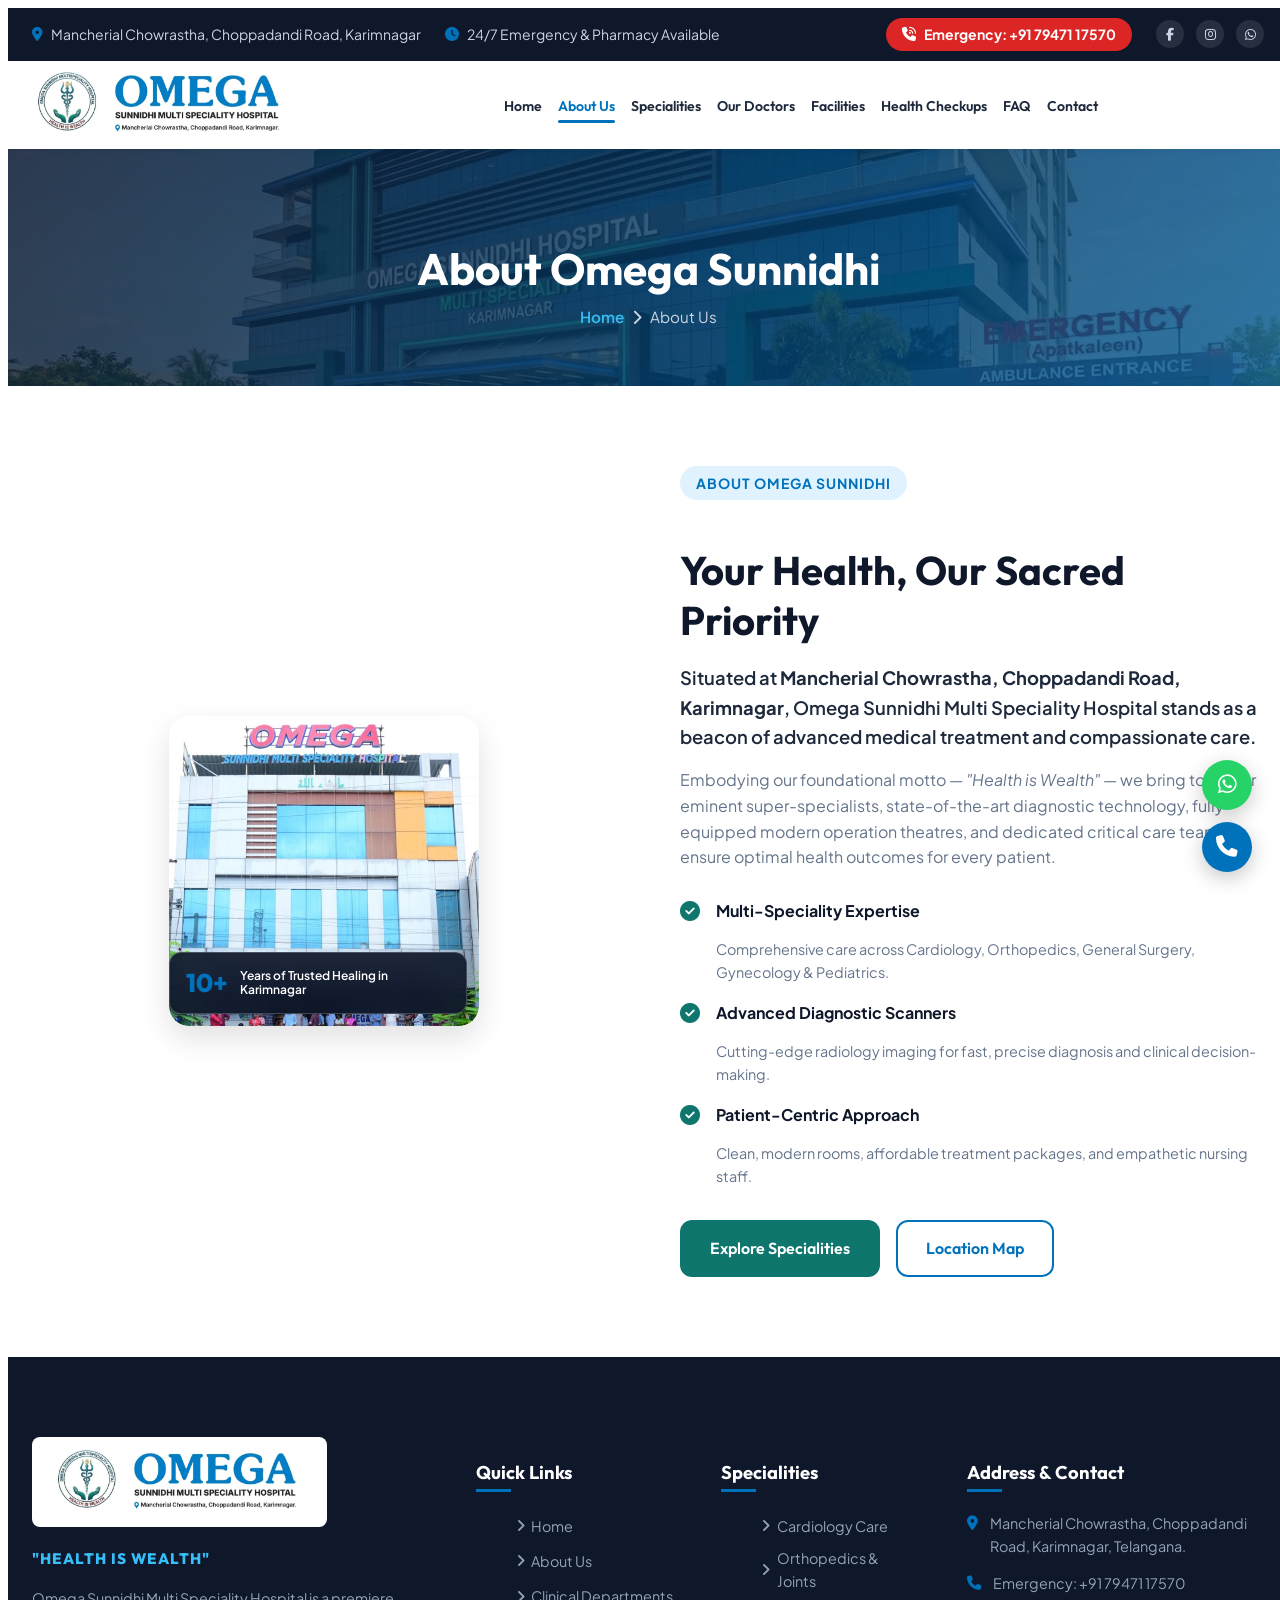
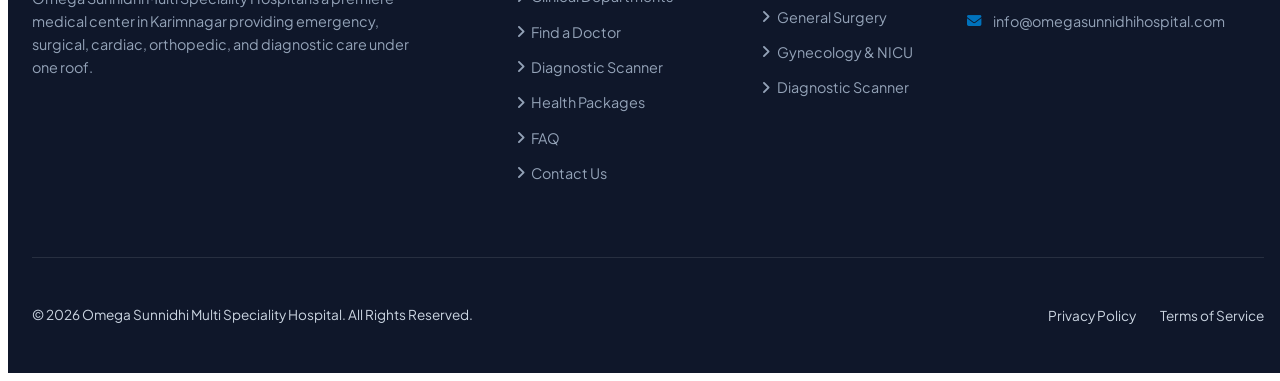
<file: about.html>
<!DOCTYPE html>
<html lang="en">

<head>
    <meta charset="UTF-8">
    <meta name="viewport" content="width=device-width, initial-scale=1.0">
    <title>About Us | Omega Sunnidhi Multi Speciality Hospital Karimnagar</title>
    <meta name="description"
        content="Learn about Omega Sunnidhi Multi Speciality Hospital in Karimnagar. Over 10+ years of trusted healthcare, expert doctors, advanced radiology, and 24/7 emergency care.">
    <meta name="keywords"
        content="About Omega Sunnidhi Hospital, Multi Speciality Hospital Karimnagar, Best Hospital in Karimnagar, Choppadandi Road Hospital">

    <!-- Google Fonts -->
    <link rel="preconnect" href="https://fonts.googleapis.com">
    <link rel="preconnect" href="https://fonts.gstatic.com" crossorigin>
    <link
        href="https://fonts.googleapis.com/css2?family=Plus+Jakarta+Sans:ital,wght@0,300;0,400;0,500;0,600;0,700;0,800;1,400&family=Outfit:wght@400;500;600;700;800&display=swap"
        rel="stylesheet">

    <!-- Font Awesome Icons -->
    <link rel="stylesheet" href="https://cdnjs.cloudflare.com/ajax/libs/font-awesome/6.4.0/css/all.min.css">

    <!-- Custom CSS -->
    <link rel="stylesheet" href="assets/css/style.css">
</head>

<body>

    <!-- Top Announcement / Contact Bar -->
    <div class="top-bar">
        <div class="container top-bar-content">
            <div class="top-info">
                <span class="info-item"><i class="fa-solid fa-location-dot"></i> Mancherial Chowrastha, Choppadandi
                    Road, Karimnagar</span>
                <span class="info-item"><i class="fa-solid fa-clock"></i> 24/7 Emergency & Pharmacy Available</span>
            </div>
            <div class="top-actions">
                <a href="tel:+917947117570" class="emergency-badge"><i class="fa-solid fa-phone-volume"></i> Emergency: +91 79471 17570</a>
                <div class="social-links">
                    <a href="#" aria-label="Facebook"><i class="fa-brands fa-facebook-f"></i></a>
                    <a href="#" aria-label="Instagram"><i class="fa-brands fa-instagram"></i></a>
                    <a href="https://wa.me/917947117570" target="_blank" aria-label="WhatsApp"><i class="fa-brands fa-whatsapp"></i></a>
                </div>
            </div>
        </div>
    </div>

    <!-- Main Navigation Bar -->
    <header class="navbar-header" id="header">
        <div class="container navbar-container">
            <a href="index.html" class="brand-logo-container">
                <img src="assets/images/logo.png" alt="Omega Sunnidhi Multi Speciality Hospital Logo" class="main-logo">
            </a>

            <nav class="nav-menu" id="nav-menu">
                <div class="mobile-menu-header">
                    <img src="assets/images/logo.png" alt="Omega Sunnidhi Hospital" class="mobile-menu-logo">
                    <button class="mobile-menu-close" id="mobileMenuClose" aria-label="Close Menu">
                        <i class="fa-solid fa-xmark"></i>
                    </button>
                </div>
                <ul class="nav-list">
                    <li><a href="index.html" class="nav-link">Home</a></li>
                    <li><a href="about.html" class="nav-link active">About Us</a></li>
                    <li><a href="specialities.html" class="nav-link">Specialities</a></li>
                    <li><a href="doctors.html" class="nav-link">Our Doctors</a></li>
                    <li><a href="facilities.html" class="nav-link">Facilities</a></li>
                    <li><a href="packages.html" class="nav-link">Health Checkups</a></li>
                    <li><a href="faq.html" class="nav-link">FAQ</a></li>
                    <li><a href="contact.html" class="nav-link">Contact</a></li>
                </ul>
                <div class="mobile-menu-footer">
                    <a href="tel:+917947117570" class="mobile-emergency-call">
                        <i class="fa-solid fa-phone-volume"></i> Emergency: +91 79471 17570
                    </a>
                </div>
            </nav>

            <div class="nav-cta-group">
                <button class="mobile-toggle" id="mobileToggle" aria-label="Toggle Menu">
                    <i class="fa-solid fa-bars"></i>
                </button>
            </div>
        </div>
    </header>

    <!-- Page Banner -->
    <section class="page-banner">
        <div class="container page-banner-content">
            <h1>About Omega Sunnidhi</h1>
            <div class="breadcrumb">
                <a href="index.html">Home</a>
                <i class="fa-solid fa-chevron-right"></i>
                <span>About Us</span>
            </div>
        </div>
    </section>

    <!-- Main About Content -->
    <section class="section about-section" id="about">
        <div class="container">
            <div class="about-grid reveal">
                <div class="about-image-wrapper">
                    <div class="image-frame">
                        <img src="assets/images/omega-hospital-building.jpg" alt="Omega Sunnidhi Multi Speciality Hospital Karimnagar Facade"
                            class="about-main-img" decoding="async">
                        <div class="experience-card">
                            <span class="exp-number">10+</span>
                            <span class="exp-text">Years of Trusted Healing in Karimnagar</span>
                        </div>

                    </div>
                </div>
                <div class="about-content">
                    <span class="section-tag">About Omega Sunnidhi</span>
                    <h2 class="section-title">Your Health, Our Sacred Priority</h2>
                    <p class="about-lead">
                        Situated at <strong>Mancherial Chowrastha, Choppadandi Road, Karimnagar</strong>, Omega Sunnidhi
                        Multi Speciality Hospital stands as a beacon of advanced medical treatment and compassionate
                        care.
                    </p>
                    <p class="about-desc">
                        Embodying our foundational motto — <em>"Health is Wealth"</em> — we bring together eminent
                        super-specialists, state-of-the-art diagnostic technology, fully equipped modern operation
                        theatres, and dedicated critical care teams to ensure optimal health outcomes for every patient.
                    </p>
                    <div class="about-features-list">
                        <div class="feature-item">
                            <i class="fa-solid fa-circle-check"></i>
                            <div>
                                <strong>Multi-Speciality Expertise</strong>
                                <p>Comprehensive care across Cardiology, Orthopedics, General Surgery, Gynecology &
                                    Pediatrics.</p>
                            </div>
                        </div>
                        <div class="feature-item">
                            <i class="fa-solid fa-circle-check"></i>
                            <div>
                                <strong>Advanced Diagnostic Scanners</strong>
                                <p>Cutting-edge radiology imaging for fast, precise diagnosis and clinical
                                    decision-making.</p>
                            </div>
                        </div>
                        <div class="feature-item">
                            <i class="fa-solid fa-circle-check"></i>
                            <div>
                                <strong>Patient-Centric Approach</strong>
                                <p>Clean, modern rooms, affordable treatment packages, and empathetic nursing staff.</p>
                            </div>
                        </div>
                    </div>
                    <div class="about-cta">
                        <a href="specialities.html" class="btn btn-secondary">Explore Specialities</a>
                        <a href="contact.html" class="btn btn-outline">Location Map</a>
                    </div>
                </div>
            </div>
        </div>
    </section>

    <!-- Footer -->
    <footer class="footer">
        <div class="container footer-content">
            <div class="footer-grid">
                <div class="footer-brand">
                    <img src="assets/images/logo.png" alt="Omega Sunnidhi Hospital" class="footer-logo">
                    <p class="footer-motto">"HEALTH IS WEALTH"</p>
                    <p class="footer-about">
                        Omega Sunnidhi Multi Speciality Hospital is a premiere medical center in Karimnagar providing
                        emergency, surgical, cardiac, orthopedic, and diagnostic care under one roof.
                    </p>
                </div>

                <div class="footer-links">
                    <h4>Quick Links</h4>
                    <ul>
                        <li><a href="index.html"><i class="fa-solid fa-angle-right"></i> Home</a></li>
                        <li><a href="about.html"><i class="fa-solid fa-angle-right"></i> About Us</a></li>
                        <li><a href="specialities.html"><i class="fa-solid fa-angle-right"></i> Clinical Departments</a></li>
                        <li><a href="doctors.html"><i class="fa-solid fa-angle-right"></i> Find a Doctor</a></li>
                        <li><a href="facilities.html"><i class="fa-solid fa-angle-right"></i> Diagnostic Scanner</a></li>
                        <li><a href="packages.html"><i class="fa-solid fa-angle-right"></i> Health Packages</a></li>
                        <li><a href="faq.html"><i class="fa-solid fa-angle-right"></i> FAQ</a></li>
                        <li><a href="contact.html"><i class="fa-solid fa-angle-right"></i> Contact Us</a></li>
                    </ul>
                </div>

                <div class="footer-links">
                    <h4>Specialities</h4>
                    <ul>
                        <li><a href="specialities.html"><i class="fa-solid fa-angle-right"></i> Cardiology Care</a></li>
                        <li><a href="specialities.html"><i class="fa-solid fa-angle-right"></i> Orthopedics & Joints</a></li>
                        <li><a href="specialities.html"><i class="fa-solid fa-angle-right"></i> General Surgery</a></li>
                        <li><a href="specialities.html"><i class="fa-solid fa-angle-right"></i> Gynecology & NICU</a></li>
                        <li><a href="facilities.html"><i class="fa-solid fa-angle-right"></i> Diagnostic Scanner</a></li>
                    </ul>
                </div>

                <div class="footer-contact">
                    <h4>Address & Contact</h4>
                    <p><i class="fa-solid fa-location-dot"></i> Mancherial Chowrastha, Choppadandi Road, Karimnagar, Telangana.</p>
                    <p><i class="fa-solid fa-phone"></i> Emergency: +91 79471 17570</p>
                    <p><i class="fa-solid fa-envelope"></i> info@omegasunnidhihospital.com</p>
                </div>
            </div>

            <div class="footer-bottom">
                <p>&copy; 2026 Omega Sunnidhi Multi Speciality Hospital. All Rights Reserved.</p>
                <div class="footer-bottom-links">
                    <a href="#">Privacy Policy</a>
                    <a href="#">Terms of Service</a>
                </div>
            </div>
        </div>
    </footer>

    <!-- Floating Quick Call / WhatsApp Bar -->
    <div class="floating-contact">
        <a href="https://wa.me/917947117570" target="_blank" class="float-btn float-whatsapp" aria-label="WhatsApp Us">
            <i class="fa-brands fa-whatsapp"></i>
        </a>
        <a href="tel:+917947117570" class="float-btn float-phone" aria-label="Call Emergency">
            <i class="fa-solid fa-phone"></i>
        </a>
    </div>

    <!-- Custom JavaScript -->
    <script src="assets/js/main.js"></script>
</body>

</html>
</file>
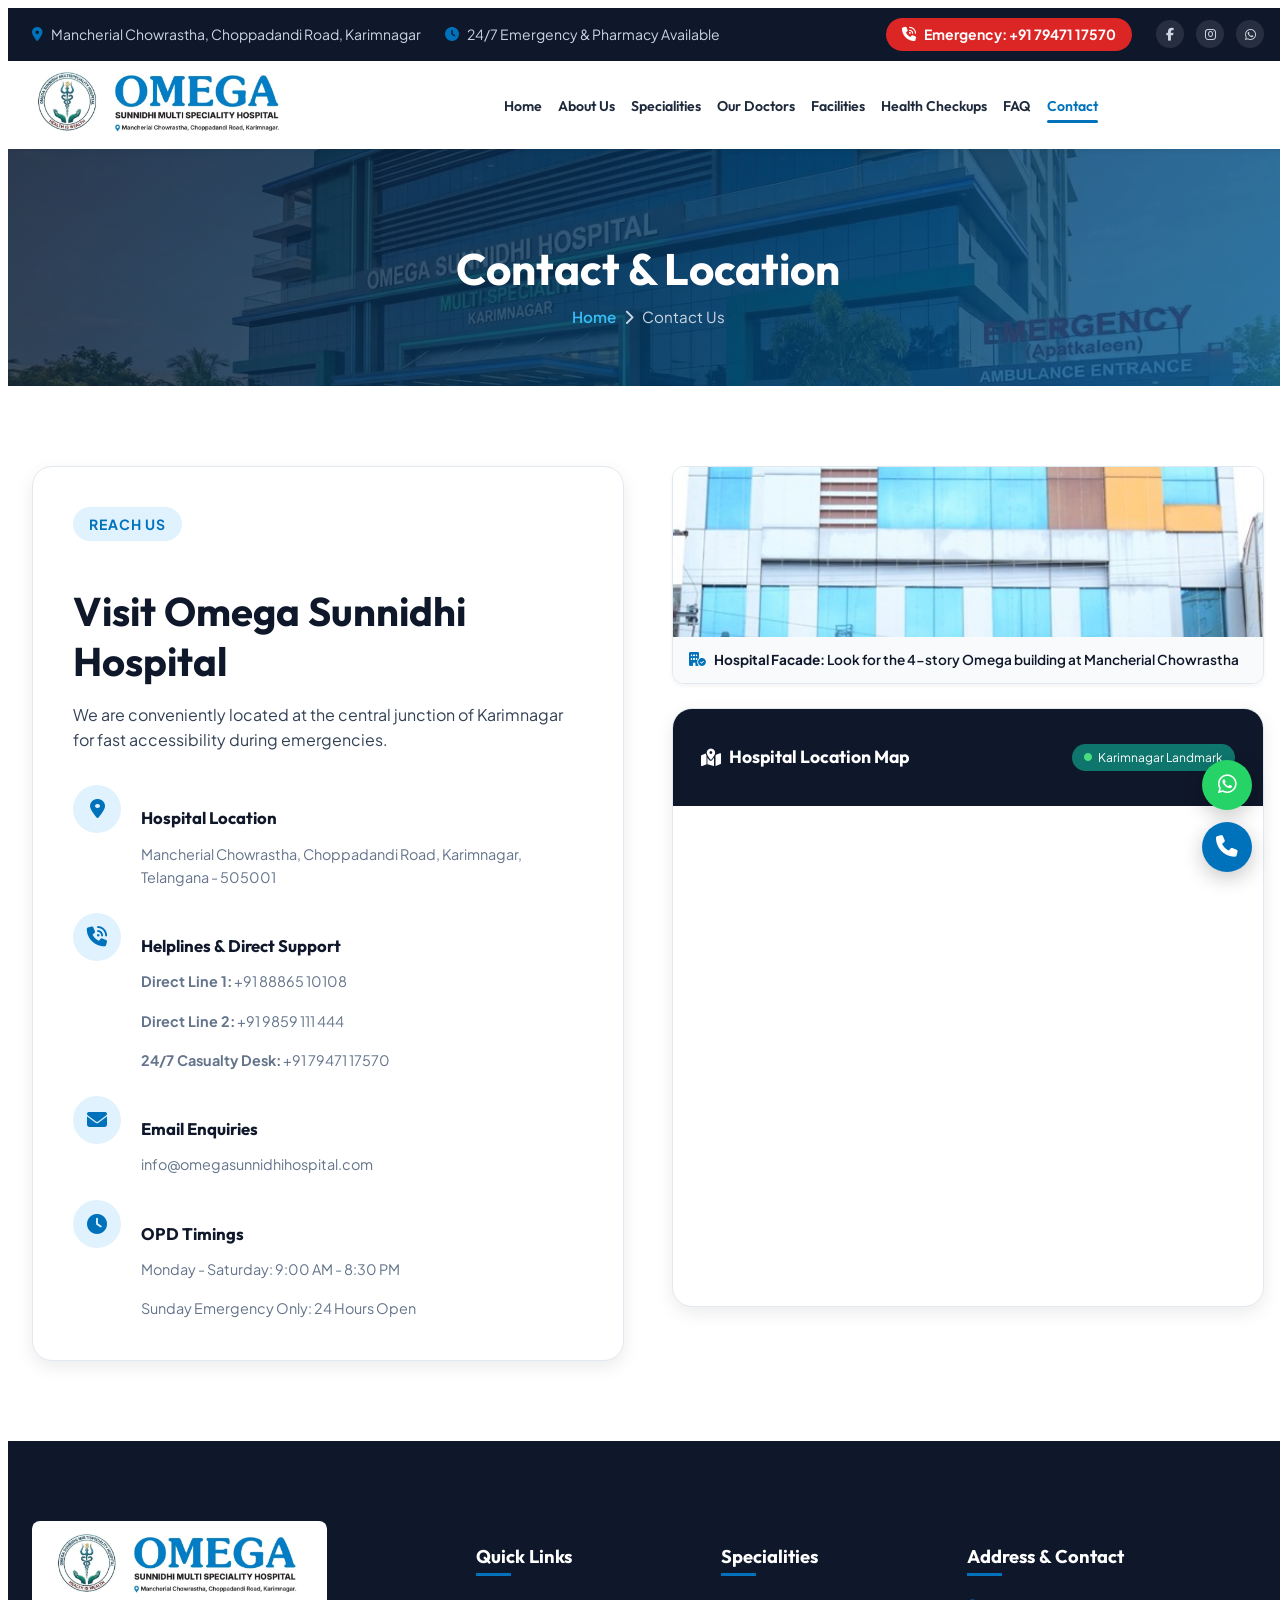
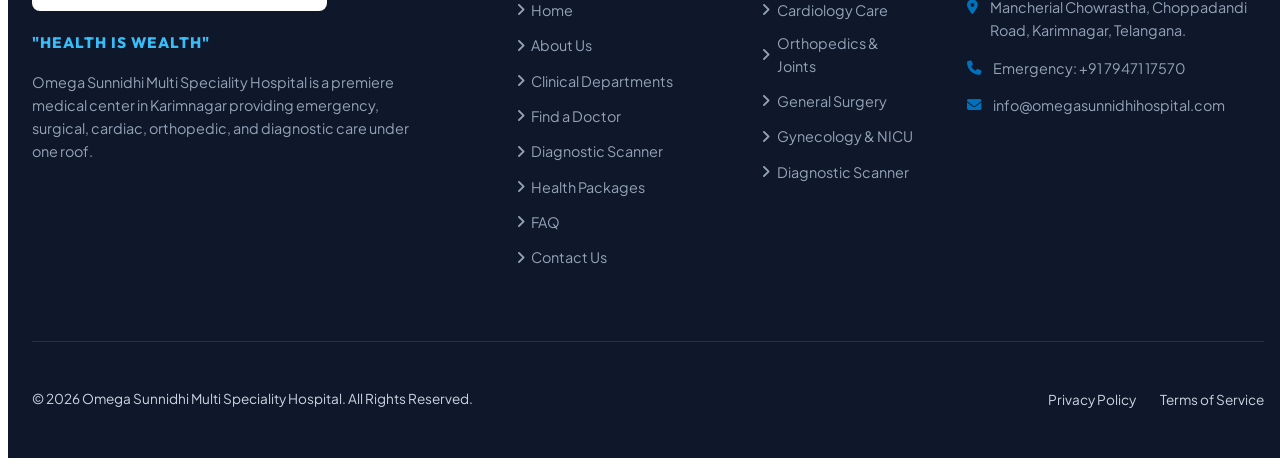
<file: contact.html>
<!DOCTYPE html>
<html lang="en">

<head>
    <meta charset="UTF-8">
    <meta name="viewport" content="width=device-width, initial-scale=1.0">
    <title>Contact Us | Omega Sunnidhi Multi Speciality Hospital Karimnagar</title>
    <meta name="description"
        content="Contact Omega Sunnidhi Multi Speciality Hospital in Karimnagar. Mancherial Chowrastha, Choppadandi Road. 24/7 Helpline: +91 79471 17570. Find Google Map location and OPD timings.">
    <meta name="keywords"
        content="Contact Omega Hospital Karimnagar, Hospital Address Karimnagar, Emergency Phone Karimnagar, Hospital Location Choppadandi Road">

    <!-- Google Fonts -->
    <link rel="preconnect" href="https://fonts.googleapis.com">
    <link rel="preconnect" href="https://fonts.gstatic.com" crossorigin>
    <link
        href="https://fonts.googleapis.com/css2?family=Plus+Jakarta+Sans:ital,wght@0,300;0,400;0,500;0,600;0,700;0,800;1,400&family=Outfit:wght@400;500;600;700;800&display=swap"
        rel="stylesheet">

    <!-- Font Awesome Icons -->
    <link rel="stylesheet" href="https://cdnjs.cloudflare.com/ajax/libs/font-awesome/6.4.0/css/all.min.css">

    <!-- Custom CSS -->
    <link rel="stylesheet" href="assets/css/style.css">
</head>

<body>

    <!-- Top Announcement / Contact Bar -->
    <div class="top-bar">
        <div class="container top-bar-content">
            <div class="top-info">
                <span class="info-item"><i class="fa-solid fa-location-dot"></i> Mancherial Chowrastha, Choppadandi
                    Road, Karimnagar</span>
                <span class="info-item"><i class="fa-solid fa-clock"></i> 24/7 Emergency & Pharmacy Available</span>
            </div>
            <div class="top-actions">
                <a href="tel:+917947117570" class="emergency-badge"><i class="fa-solid fa-phone-volume"></i> Emergency: +91 79471 17570</a>
                <div class="social-links">
                    <a href="#" aria-label="Facebook"><i class="fa-brands fa-facebook-f"></i></a>
                    <a href="#" aria-label="Instagram"><i class="fa-brands fa-instagram"></i></a>
                    <a href="https://wa.me/917947117570" target="_blank" aria-label="WhatsApp"><i class="fa-brands fa-whatsapp"></i></a>
                </div>
            </div>
        </div>
    </div>

    <!-- Main Navigation Bar -->
    <header class="navbar-header" id="header">
        <div class="container navbar-container">
            <a href="index.html" class="brand-logo-container">
                <img src="assets/images/logo.png" alt="Omega Sunnidhi Multi Speciality Hospital Logo" class="main-logo">
            </a>

            <nav class="nav-menu" id="nav-menu">
                <div class="mobile-menu-header">
                    <img src="assets/images/logo.png" alt="Omega Sunnidhi Hospital" class="mobile-menu-logo">
                    <button class="mobile-menu-close" id="mobileMenuClose" aria-label="Close Menu">
                        <i class="fa-solid fa-xmark"></i>
                    </button>
                </div>
                <ul class="nav-list">
                    <li><a href="index.html" class="nav-link">Home</a></li>
                    <li><a href="about.html" class="nav-link">About Us</a></li>
                    <li><a href="specialities.html" class="nav-link">Specialities</a></li>
                    <li><a href="doctors.html" class="nav-link">Our Doctors</a></li>
                    <li><a href="facilities.html" class="nav-link">Facilities</a></li>
                    <li><a href="packages.html" class="nav-link">Health Checkups</a></li>
                    <li><a href="faq.html" class="nav-link">FAQ</a></li>
                    <li><a href="contact.html" class="nav-link active">Contact</a></li>
                </ul>
                <div class="mobile-menu-footer">
                    <a href="tel:+917947117570" class="mobile-emergency-call">
                        <i class="fa-solid fa-phone-volume"></i> Emergency: +91 79471 17570
                    </a>
                </div>
            </nav>

            <div class="nav-cta-group">
                <button class="mobile-toggle" id="mobileToggle" aria-label="Toggle Menu">
                    <i class="fa-solid fa-bars"></i>
                </button>
            </div>
        </div>
    </header>

    <!-- Page Banner -->
    <section class="page-banner">
        <div class="container page-banner-content">
            <h1>Contact & Location</h1>
            <div class="breadcrumb">
                <a href="index.html">Home</a>
                <i class="fa-solid fa-chevron-right"></i>
                <span>Contact Us</span>
            </div>
        </div>
    </section>

    <!-- Location & Contact Section -->
    <section class="section contact-section" id="contact">
        <div class="container">
            <div class="contact-grid reveal">
                <div class="contact-info-card">
                    <span class="section-tag">Reach Us</span>
                    <h2 class="section-title">Visit Omega Sunnidhi Hospital</h2>
                    <p>We are conveniently located at the central junction of Karimnagar for fast accessibility during
                        emergencies.</p>

                    <div class="contact-detail-list">
                        <div class="cd-item">
                            <div class="cd-icon"><i class="fa-solid fa-location-dot"></i></div>
                            <div>
                                <h4>Hospital Location</h4>
                                <p>Mancherial Chowrastha, Choppadandi Road, Karimnagar, Telangana - 505001</p>
                            </div>
                        </div>

                        <div class="cd-item">
                            <div class="cd-icon"><i class="fa-solid fa-phone-volume"></i></div>
                            <div>
                                <h4>Helplines & Direct Support</h4>
                                <p><strong>Direct Line 1:</strong> +91 88865 10108</p>
                                <p><strong>Direct Line 2:</strong> +91 9859 111 444</p>
                                <p><strong>24/7 Casualty Desk:</strong> +91 79471 17570</p>
                            </div>
                        </div>

                        <div class="cd-item">
                            <div class="cd-icon"><i class="fa-solid fa-envelope"></i></div>
                            <div>
                                <h4>Email Enquiries</h4>
                                <p>info@omegasunnidhihospital.com</p>
                            </div>
                        </div>

                        <div class="cd-item">
                            <div class="cd-icon"><i class="fa-solid fa-clock"></i></div>
                            <div>
                                <h4>OPD Timings</h4>
                                <p>Monday - Saturday: 9:00 AM - 8:30 PM</p>
                                <p>Sunday Emergency Only: 24 Hours Open</p>
                            </div>
                        </div>
                    </div>
                </div>

                <div class="contact-map-wrapper">
                    <div class="contact-building-card">
                        <img src="assets/images/omega-hospital-building.jpg" alt="Omega Sunnidhi Multi Speciality Hospital Building Facade" class="contact-building-img">
                        <div class="contact-building-caption">
                            <i class="fa-solid fa-building-circle-check"></i> <span><strong>Hospital Facade:</strong> Look for the 4-story Omega building at Mancherial Chowrastha</span>
                        </div>
                    </div>
                    <div class="map-card">
                        <div class="map-header">
                            <h3><i class="fa-solid fa-map-location-dot"></i> Hospital Location Map</h3>
                            <span class="badge-live"><i class="fa-solid fa-circle"></i> Karimnagar Landmark</span>
                        </div>
                        <!-- Embedded Responsive Google Map Centered at Karimnagar -->
                        <div class="map-container">
                            <iframe
                                src="https://www.google.com/maps/embed?pb=!1m18!1m12!1m3!1d3789.288921898701!2d79.1250!3d18.4386!2m3!1f0!2f0!3f0!3m2!1i1024!2i768!4f13.1!3m3!1m2!1s0x3bccd90000000000%3A0x0!2sKarimnagar%2C%20Telangana!5e0!3m2!1sen!2sin!4v1700000000000!5m2!1sen!2sin"
                                width="100%" height="500" style="border:0;" allowfullscreen="" loading="lazy"
                                referrerpolicy="no-referrer-when-downgrade">
                            </iframe>
                        </div>
                    </div>
                </div>
            </div>
        </div>
    </section>

    <!-- Footer -->
    <footer class="footer">
        <div class="container footer-content">
            <div class="footer-grid">
                <div class="footer-brand">
                    <img src="assets/images/logo.png" alt="Omega Sunnidhi Hospital" class="footer-logo">
                    <p class="footer-motto">"HEALTH IS WEALTH"</p>
                    <p class="footer-about">
                        Omega Sunnidhi Multi Speciality Hospital is a premiere medical center in Karimnagar providing
                        emergency, surgical, cardiac, orthopedic, and diagnostic care under one roof.
                    </p>
                </div>

                <div class="footer-links">
                    <h4>Quick Links</h4>
                    <ul>
                        <li><a href="index.html"><i class="fa-solid fa-angle-right"></i> Home</a></li>
                        <li><a href="about.html"><i class="fa-solid fa-angle-right"></i> About Us</a></li>
                        <li><a href="specialities.html"><i class="fa-solid fa-angle-right"></i> Clinical Departments</a></li>
                        <li><a href="doctors.html"><i class="fa-solid fa-angle-right"></i> Find a Doctor</a></li>
                        <li><a href="facilities.html"><i class="fa-solid fa-angle-right"></i> Diagnostic Scanner</a></li>
                        <li><a href="packages.html"><i class="fa-solid fa-angle-right"></i> Health Packages</a></li>
                        <li><a href="faq.html"><i class="fa-solid fa-angle-right"></i> FAQ</a></li>
                        <li><a href="contact.html"><i class="fa-solid fa-angle-right"></i> Contact Us</a></li>
                    </ul>
                </div>

                <div class="footer-links">
                    <h4>Specialities</h4>
                    <ul>
                        <li><a href="specialities.html"><i class="fa-solid fa-angle-right"></i> Cardiology Care</a></li>
                        <li><a href="specialities.html"><i class="fa-solid fa-angle-right"></i> Orthopedics & Joints</a></li>
                        <li><a href="specialities.html"><i class="fa-solid fa-angle-right"></i> General Surgery</a></li>
                        <li><a href="specialities.html"><i class="fa-solid fa-angle-right"></i> Gynecology & NICU</a></li>
                        <li><a href="facilities.html"><i class="fa-solid fa-angle-right"></i> Diagnostic Scanner</a></li>
                    </ul>
                </div>

                <div class="footer-contact">
                    <h4>Address & Contact</h4>
                    <p><i class="fa-solid fa-location-dot"></i> Mancherial Chowrastha, Choppadandi Road, Karimnagar, Telangana.</p>
                    <p><i class="fa-solid fa-phone"></i> Emergency: +91 79471 17570</p>
                    <p><i class="fa-solid fa-envelope"></i> info@omegasunnidhihospital.com</p>
                </div>
            </div>

            <div class="footer-bottom">
                <p>&copy; 2026 Omega Sunnidhi Multi Speciality Hospital. All Rights Reserved.</p>
                <div class="footer-bottom-links">
                    <a href="#">Privacy Policy</a>
                    <a href="#">Terms of Service</a>
                </div>
            </div>
        </div>
    </footer>

    <!-- Floating Quick Call / WhatsApp Bar -->
    <div class="floating-contact">
        <a href="https://wa.me/917947117570" target="_blank" class="float-btn float-whatsapp" aria-label="WhatsApp Us">
            <i class="fa-brands fa-whatsapp"></i>
        </a>
        <a href="tel:+917947117570" class="float-btn float-phone" aria-label="Call Emergency">
            <i class="fa-solid fa-phone"></i>
        </a>
    </div>

    <!-- Custom JavaScript -->
    <script src="assets/js/main.js"></script>
</body>

</html>
</file>
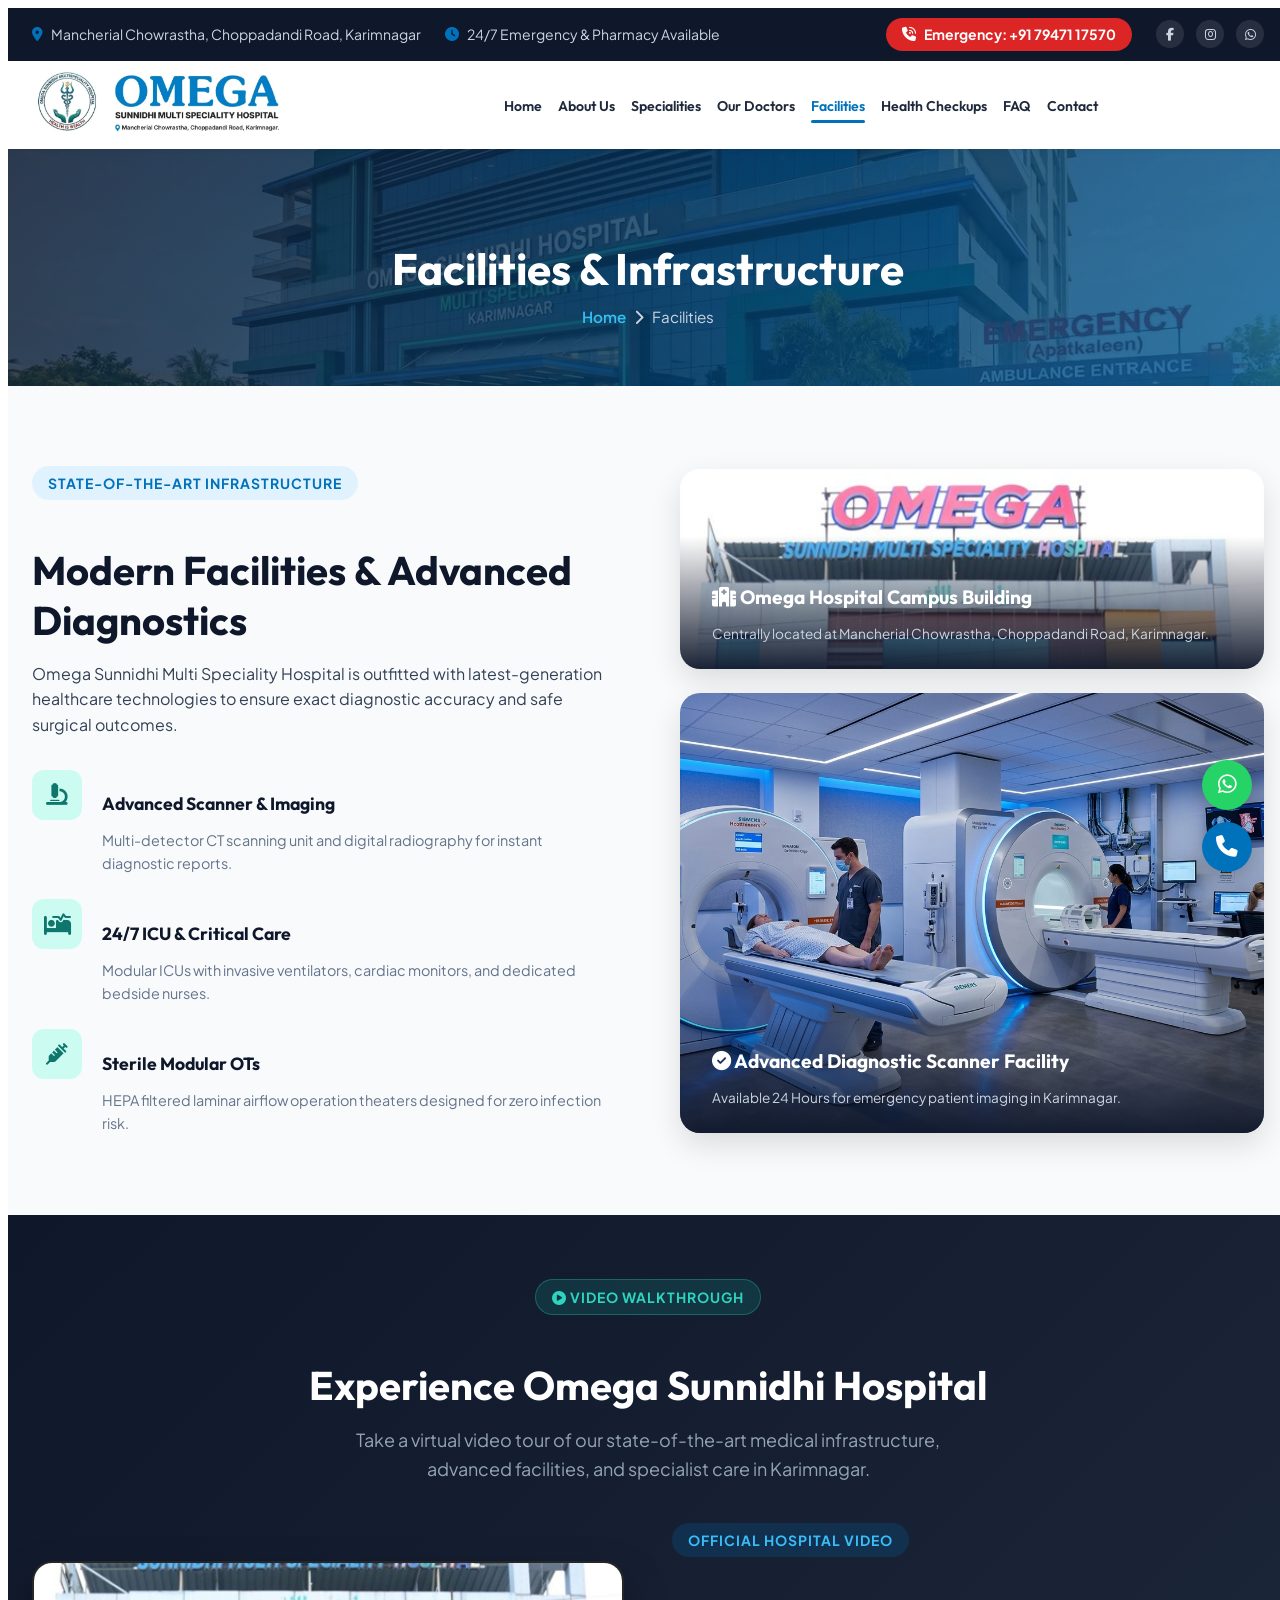
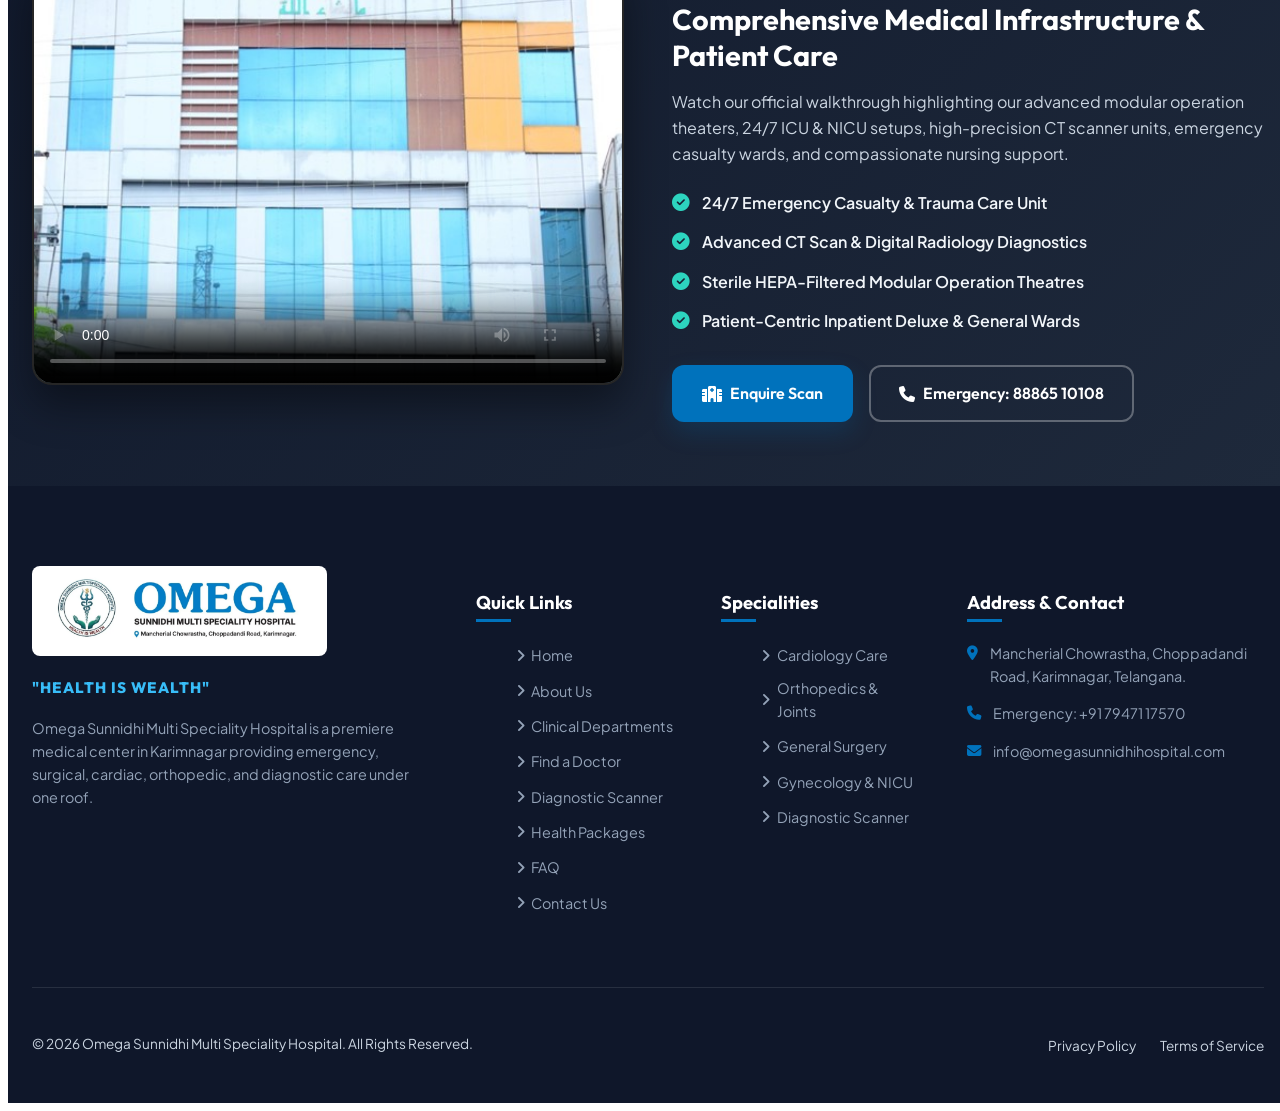
<file: facilities.html>
<!DOCTYPE html>
<html lang="en">

<head>
    <meta charset="UTF-8">
    <meta name="viewport" content="width=device-width, initial-scale=1.0">
    <title>Facilities & Diagnostic Scanner | Omega Sunnidhi Hospital Karimnagar</title>
    <meta name="description"
        content="State-of-the-art facilities at Omega Sunnidhi Hospital Karimnagar: Multi-Slice CT Scanner, 24/7 ICU & NICU, Modular HEPA Operation Theatres, Pathology Lab, and Pharmacy.">
    <meta name="keywords"
        content="Diagnostic Scanner Karimnagar, CT Scan Karimnagar, Hospital Facilities Karimnagar, ICU Hospital Karimnagar">

    <!-- Google Fonts -->
    <link rel="preconnect" href="https://fonts.googleapis.com">
    <link rel="preconnect" href="https://fonts.gstatic.com" crossorigin>
    <link
        href="https://fonts.googleapis.com/css2?family=Plus+Jakarta+Sans:ital,wght@0,300;0,400;0,500;0,600;0,700;0,800;1,400&family=Outfit:wght@400;500;600;700;800&display=swap"
        rel="stylesheet">

    <!-- Font Awesome Icons -->
    <link rel="stylesheet" href="https://cdnjs.cloudflare.com/ajax/libs/font-awesome/6.4.0/css/all.min.css">

    <!-- Custom CSS -->
    <link rel="stylesheet" href="assets/css/style.css">
</head>

<body>

    <!-- Top Announcement / Contact Bar -->
    <div class="top-bar">
        <div class="container top-bar-content">
            <div class="top-info">
                <span class="info-item"><i class="fa-solid fa-location-dot"></i> Mancherial Chowrastha, Choppadandi
                    Road, Karimnagar</span>
                <span class="info-item"><i class="fa-solid fa-clock"></i> 24/7 Emergency & Pharmacy Available</span>
            </div>
            <div class="top-actions">
                <a href="tel:+917947117570" class="emergency-badge"><i class="fa-solid fa-phone-volume"></i> Emergency: +91 79471 17570</a>
                <div class="social-links">
                    <a href="#" aria-label="Facebook"><i class="fa-brands fa-facebook-f"></i></a>
                    <a href="#" aria-label="Instagram"><i class="fa-brands fa-instagram"></i></a>
                    <a href="https://wa.me/917947117570" target="_blank" aria-label="WhatsApp"><i class="fa-brands fa-whatsapp"></i></a>
                </div>
            </div>
        </div>
    </div>

    <!-- Main Navigation Bar -->
    <header class="navbar-header" id="header">
        <div class="container navbar-container">
            <a href="index.html" class="brand-logo-container">
                <img src="assets/images/logo.png" alt="Omega Sunnidhi Multi Speciality Hospital Logo" class="main-logo">
            </a>

            <nav class="nav-menu" id="nav-menu">
                <div class="mobile-menu-header">
                    <img src="assets/images/logo.png" alt="Omega Sunnidhi Hospital" class="mobile-menu-logo">
                    <button class="mobile-menu-close" id="mobileMenuClose" aria-label="Close Menu">
                        <i class="fa-solid fa-xmark"></i>
                    </button>
                </div>
                <ul class="nav-list">
                    <li><a href="index.html" class="nav-link">Home</a></li>
                    <li><a href="about.html" class="nav-link">About Us</a></li>
                    <li><a href="specialities.html" class="nav-link">Specialities</a></li>
                    <li><a href="doctors.html" class="nav-link">Our Doctors</a></li>
                    <li><a href="facilities.html" class="nav-link active">Facilities</a></li>
                    <li><a href="packages.html" class="nav-link">Health Checkups</a></li>
                    <li><a href="faq.html" class="nav-link">FAQ</a></li>
                    <li><a href="contact.html" class="nav-link">Contact</a></li>
                </ul>
                <div class="mobile-menu-footer">
                    <a href="tel:+917947117570" class="mobile-emergency-call">
                        <i class="fa-solid fa-phone-volume"></i> Emergency: +91 79471 17570
                    </a>
                </div>
            </nav>

            <div class="nav-cta-group">
                <button class="mobile-toggle" id="mobileToggle" aria-label="Toggle Menu">
                    <i class="fa-solid fa-bars"></i>
                </button>
            </div>
        </div>
    </header>

    <!-- Page Banner -->
    <section class="page-banner">
        <div class="container page-banner-content">
            <h1>Facilities & Infrastructure</h1>
            <div class="breadcrumb">
                <a href="index.html">Home</a>
                <i class="fa-solid fa-chevron-right"></i>
                <span>Facilities</span>
            </div>
        </div>
    </section>

    <!-- Facilities Showcase Section -->
    <section class="section facilities-section bg-light" id="facilities">
        <div class="container">
            <div class="facilities-grid reveal">
                <div class="facility-content">
                    <span class="section-tag">State-of-the-Art Infrastructure</span>
                    <h2 class="section-title">Modern Facilities & Advanced Diagnostics</h2>
                    <p>
                        Omega Sunnidhi Multi Speciality Hospital is outfitted with latest-generation healthcare
                        technologies to ensure exact diagnostic accuracy and safe surgical outcomes.
                    </p>
                    <div class="facility-features">
                        <div class="ff-box">
                            <div class="ff-icon"><i class="fa-solid fa-microscope"></i></div>
                            <div>
                                <h4>Advanced Scanner & Imaging</h4>
                                <p>Multi-detector CT scanning unit and digital radiography for instant diagnostic
                                    reports.</p>
                            </div>
                        </div>
                        <div class="ff-box">
                            <div class="ff-icon"><i class="fa-solid fa-bed-pulse"></i></div>
                            <div>
                                <h4>24/7 ICU & Critical Care</h4>
                                <p>Modular ICUs with invasive ventilators, cardiac monitors, and dedicated bedside
                                    nurses.</p>
                            </div>
                        </div>
                        <div class="ff-box">
                            <div class="ff-icon"><i class="fa-solid fa-syringe"></i></div>
                            <div>
                                <h4>Sterile Modular OTs</h4>
                                <p>HEPA filtered laminar airflow operation theaters designed for zero infection risk.
                                </p>
                            </div>
                        </div>
                    </div>
                </div>
                <div class="facility-image-wrapper">
                    <div class="facility-card-image" style="margin-bottom: 1.5rem;">
                        <img src="assets/images/omega-hospital-building.jpg" alt="Omega Sunnidhi Multi Speciality Hospital Karimnagar Campus Building"
                            class="facility-img" decoding="async" style="height: 200px; object-fit: cover; object-position: center top;">
                        <div class="facility-caption">
                            <h4><i class="fa-solid fa-hospital"></i> Omega Hospital Campus Building</h4>
                            <p>Centrally located at Mancherial Chowrastha, Choppadandi Road, Karimnagar.</p>
                        </div>
                    </div>
                    <div class="facility-card-image">
                        <img src="assets/images/scanner-facility.jpg" alt="Omega Hospital Scanner & Diagnostic Facility"
                            class="facility-img" decoding="async">
                        <div class="facility-caption">
                            <h4><i class="fa-solid fa-circle-check"></i> Advanced Diagnostic Scanner Facility</h4>
                            <p>Available 24 Hours for emergency patient imaging in Karimnagar.</p>
                        </div>
                    </div>
                </div>
            </div>
        </div>
    </section>

    <!-- Hospital Video Showcase Section -->
    <section class="section video-section bg-dark text-white" id="video-tour" style="background: linear-gradient(135deg, #0f172a 0%, #1e293b 100%); color: #ffffff; padding: 4rem 0;">
        <div class="container">
            <div class="section-header text-center reveal" style="margin-bottom: 2.5rem;">
                <span class="section-tag" style="background: rgba(13, 148, 136, 0.2); color: #2dd4bf; border: 1px solid rgba(45, 212, 191, 0.3);"><i class="fa-solid fa-circle-play"></i> Video Walkthrough</span>
                <h2 class="section-title" style="color: #ffffff;">Experience Omega Sunnidhi Hospital</h2>
                <p class="section-subtitle" style="color: #94a3b8;">Take a virtual video tour of our state-of-the-art medical infrastructure, advanced facilities, and specialist care in Karimnagar.</p>
            </div>

            <div class="video-grid reveal">
                <div class="video-wrapper" style="position: relative; border-radius: var(--radius-lg); overflow: hidden; box-shadow: 0 20px 40px rgba(0, 0, 0, 0.4); border: 2px solid rgba(255, 255, 255, 0.15); background: #000;">
                    <video controls playsinline preload="metadata" poster="assets/images/omega-hospital-building.jpg" style="width: 100%; height: 100%; min-height: 280px; max-height: 420px; object-fit: cover; display: block;">
                        <source src="assets/images/omega-1.mp4" type="video/mp4">
                        Your browser does not support HTML5 video playback.
                    </video>
                </div>
                <div class="video-content">
                    <span class="section-tag" style="background: rgba(0, 114, 188, 0.2); color: #38bdf8; margin-bottom: 1rem; display: inline-block;">Official Hospital Video</span>
                    <h3 style="font-size: 1.8rem; font-family: var(--font-heading); color: #ffffff; margin-bottom: 1rem;">Comprehensive Medical Infrastructure & Patient Care</h3>
                    <p style="color: #cbd5e1; font-size: 1rem; line-height: 1.6; margin-bottom: 1.5rem;">
                        Watch our official walkthrough highlighting our advanced modular operation theaters, 24/7 ICU & NICU setups, high-precision CT scanner units, emergency casualty wards, and compassionate nursing support.
                    </p>
                    <ul class="video-highlights" style="list-style: none; padding: 0; margin: 0 0 2rem 0; display: flex; flex-direction: column; gap: 0.85rem;">
                        <li style="display: flex; align-items: center; gap: 0.75rem; font-weight: 600; color: #f1f5f9;"><i class="fa-solid fa-circle-check" style="color: #2dd4bf; font-size: 1.1rem;"></i> 24/7 Emergency Casualty & Trauma Care Unit</li>
                        <li style="display: flex; align-items: center; gap: 0.75rem; font-weight: 600; color: #f1f5f9;"><i class="fa-solid fa-circle-check" style="color: #2dd4bf; font-size: 1.1rem;"></i> Advanced CT Scan & Digital Radiology Diagnostics</li>
                        <li style="display: flex; align-items: center; gap: 0.75rem; font-weight: 600; color: #f1f5f9;"><i class="fa-solid fa-circle-check" style="color: #2dd4bf; font-size: 1.1rem;"></i> Sterile HEPA-Filtered Modular Operation Theatres</li>
                        <li style="display: flex; align-items: center; gap: 0.75rem; font-weight: 600; color: #f1f5f9;"><i class="fa-solid fa-circle-check" style="color: #2dd4bf; font-size: 1.1rem;"></i> Patient-Centric Inpatient Deluxe & General Wards</li>
                    </ul>
                    <div class="video-actions" style="display: flex; gap: 1rem; flex-wrap: wrap;">
                        <a href="contact.html" class="btn btn-primary">
                            <i class="fa-solid fa-hospital"></i> Enquire Scan
                        </a>
                        <a href="tel:+918886510108" class="btn btn-outline" style="border-color: rgba(255, 255, 255, 0.3); color: #ffffff;">
                            <i class="fa-solid fa-phone"></i> Emergency: 88865 10108
                        </a>
                    </div>
                </div>
            </div>
        </div>
    </section>

    <!-- Footer -->
    <footer class="footer">
        <div class="container footer-content">
            <div class="footer-grid">
                <div class="footer-brand">
                    <img src="assets/images/logo.png" alt="Omega Sunnidhi Hospital" class="footer-logo">
                    <p class="footer-motto">"HEALTH IS WEALTH"</p>
                    <p class="footer-about">
                        Omega Sunnidhi Multi Speciality Hospital is a premiere medical center in Karimnagar providing
                        emergency, surgical, cardiac, orthopedic, and diagnostic care under one roof.
                    </p>
                </div>

                <div class="footer-links">
                    <h4>Quick Links</h4>
                    <ul>
                        <li><a href="index.html"><i class="fa-solid fa-angle-right"></i> Home</a></li>
                        <li><a href="about.html"><i class="fa-solid fa-angle-right"></i> About Us</a></li>
                        <li><a href="specialities.html"><i class="fa-solid fa-angle-right"></i> Clinical Departments</a></li>
                        <li><a href="doctors.html"><i class="fa-solid fa-angle-right"></i> Find a Doctor</a></li>
                        <li><a href="facilities.html"><i class="fa-solid fa-angle-right"></i> Diagnostic Scanner</a></li>
                        <li><a href="packages.html"><i class="fa-solid fa-angle-right"></i> Health Packages</a></li>
                        <li><a href="faq.html"><i class="fa-solid fa-angle-right"></i> FAQ</a></li>
                        <li><a href="contact.html"><i class="fa-solid fa-angle-right"></i> Contact Us</a></li>
                    </ul>
                </div>

                <div class="footer-links">
                    <h4>Specialities</h4>
                    <ul>
                        <li><a href="specialities.html"><i class="fa-solid fa-angle-right"></i> Cardiology Care</a></li>
                        <li><a href="specialities.html"><i class="fa-solid fa-angle-right"></i> Orthopedics & Joints</a></li>
                        <li><a href="specialities.html"><i class="fa-solid fa-angle-right"></i> General Surgery</a></li>
                        <li><a href="specialities.html"><i class="fa-solid fa-angle-right"></i> Gynecology & NICU</a></li>
                        <li><a href="facilities.html"><i class="fa-solid fa-angle-right"></i> Diagnostic Scanner</a></li>
                    </ul>
                </div>

                <div class="footer-contact">
                    <h4>Address & Contact</h4>
                    <p><i class="fa-solid fa-location-dot"></i> Mancherial Chowrastha, Choppadandi Road, Karimnagar, Telangana.</p>
                    <p><i class="fa-solid fa-phone"></i> Emergency: +91 79471 17570</p>
                    <p><i class="fa-solid fa-envelope"></i> info@omegasunnidhihospital.com</p>
                </div>
            </div>

            <div class="footer-bottom">
                <p>&copy; 2026 Omega Sunnidhi Multi Speciality Hospital. All Rights Reserved.</p>
                <div class="footer-bottom-links">
                    <a href="#">Privacy Policy</a>
                    <a href="#">Terms of Service</a>
                </div>
            </div>
        </div>
    </footer>

    <!-- Floating Quick Call / WhatsApp Bar -->
    <div class="floating-contact">
        <a href="https://wa.me/917947117570" target="_blank" class="float-btn float-whatsapp" aria-label="WhatsApp Us">
            <i class="fa-brands fa-whatsapp"></i>
        </a>
        <a href="tel:+917947117570" class="float-btn float-phone" aria-label="Call Emergency">
            <i class="fa-solid fa-phone"></i>
        </a>
    </div>

    <!-- Custom JavaScript -->
    <script src="assets/js/main.js"></script>
</body>

</html>
</file>
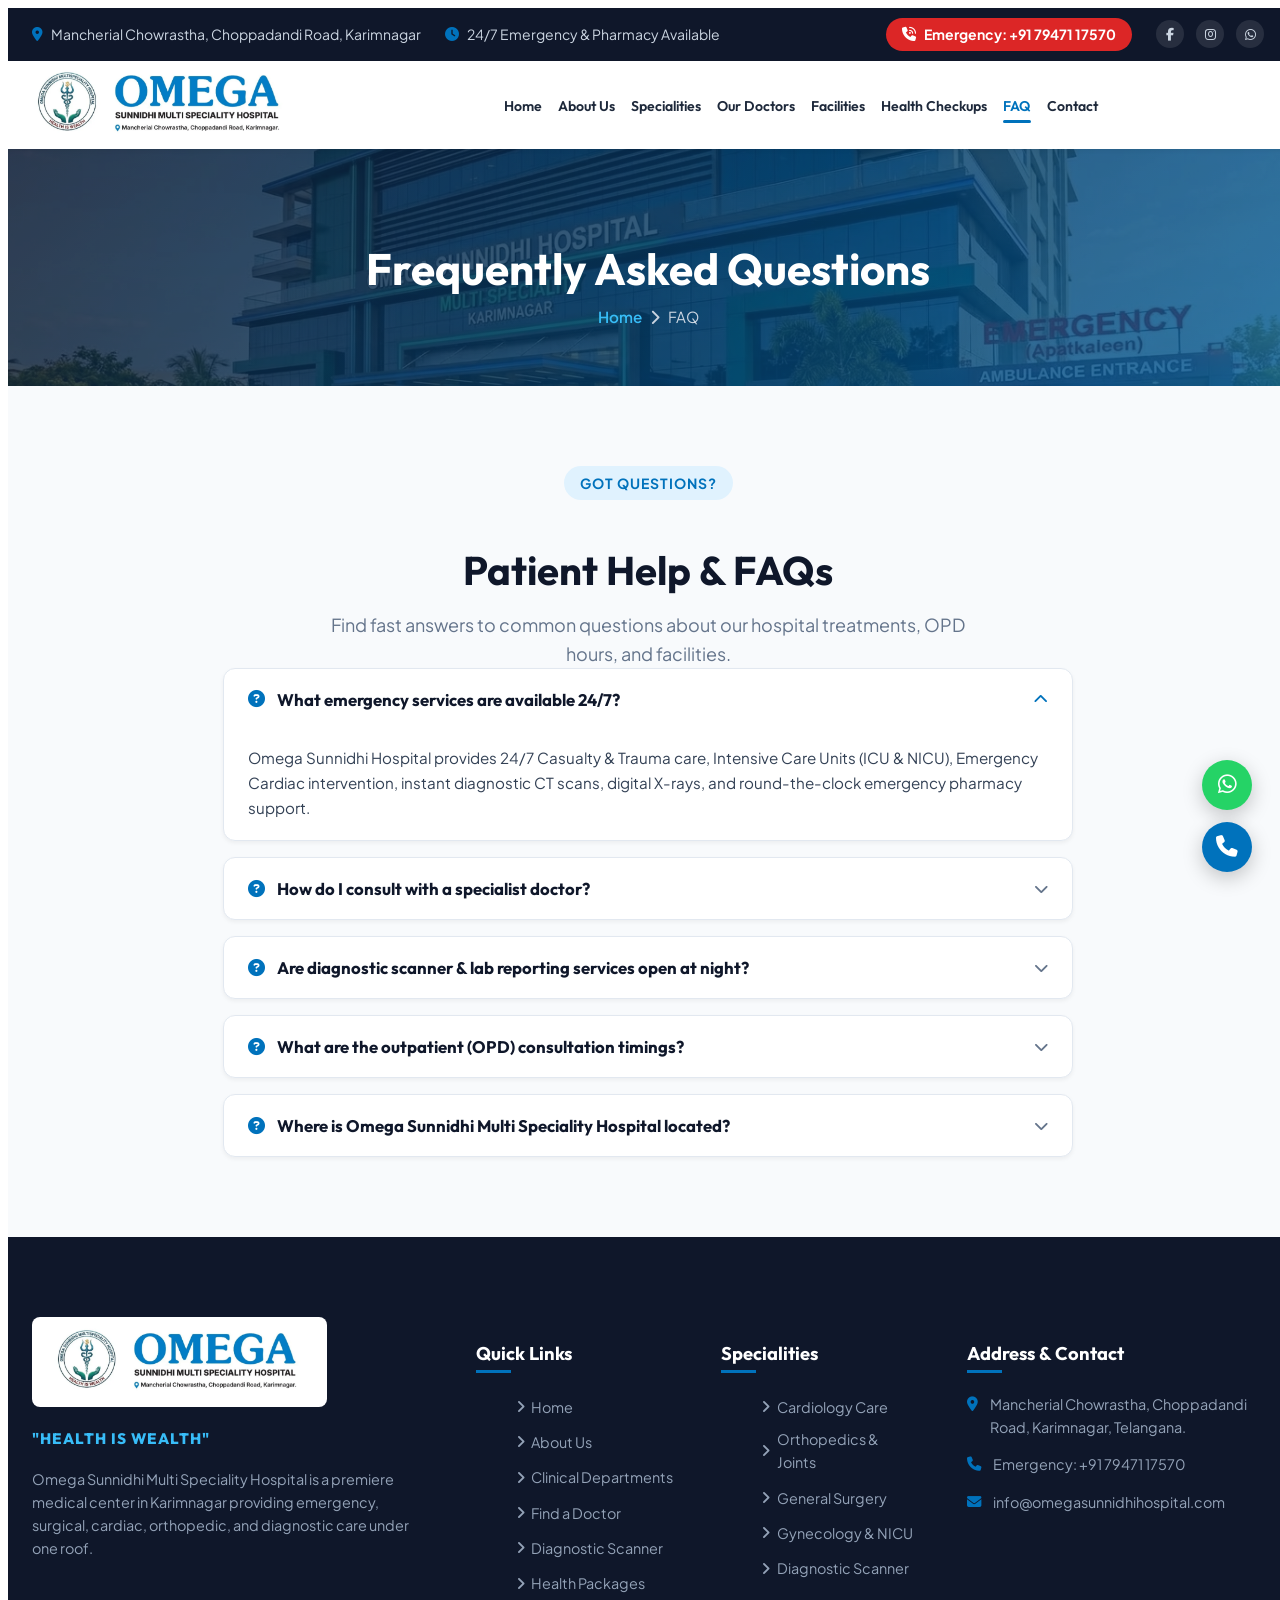
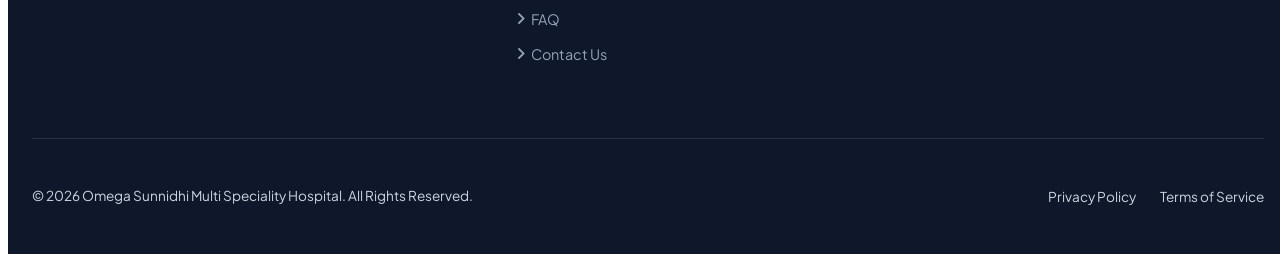
<file: faq.html>
<!DOCTYPE html>
<html lang="en">

<head>
    <meta charset="UTF-8">
    <meta name="viewport" content="width=device-width, initial-scale=1.0">
    <title>Frequently Asked Questions | Omega Sunnidhi Hospital Karimnagar</title>
    <meta name="description"
        content="Get answers to frequently asked questions about Omega Sunnidhi Multi Speciality Hospital in Karimnagar: 24/7 emergency care, doctor consultations, CT scanner facilities, and OPD hours.">
    <meta name="keywords"
        content="Hospital FAQ Karimnagar, Omega Sunnidhi FAQ, Emergency Care FAQ Karimnagar, Doctor Consultation FAQ">

    <!-- Google Fonts -->
    <link rel="preconnect" href="https://fonts.googleapis.com">
    <link rel="preconnect" href="https://fonts.gstatic.com" crossorigin>
    <link
        href="https://fonts.googleapis.com/css2?family=Plus+Jakarta+Sans:ital,wght@0,300;0,400;0,500;0,600;0,700;0,800;1,400&family=Outfit:wght@400;500;600;700;800&display=swap"
        rel="stylesheet">

    <!-- Font Awesome Icons -->
    <link rel="stylesheet" href="https://cdnjs.cloudflare.com/ajax/libs/font-awesome/6.4.0/css/all.min.css">

    <!-- Custom CSS -->
    <link rel="stylesheet" href="assets/css/style.css">
</head>

<body>

    <!-- Top Announcement / Contact Bar -->
    <div class="top-bar">
        <div class="container top-bar-content">
            <div class="top-info">
                <span class="info-item"><i class="fa-solid fa-location-dot"></i> Mancherial Chowrastha, Choppadandi
                    Road, Karimnagar</span>
                <span class="info-item"><i class="fa-solid fa-clock"></i> 24/7 Emergency & Pharmacy Available</span>
            </div>
            <div class="top-actions">
                <a href="tel:+917947117570" class="emergency-badge"><i class="fa-solid fa-phone-volume"></i> Emergency: +91 79471 17570</a>
                <div class="social-links">
                    <a href="#" aria-label="Facebook"><i class="fa-brands fa-facebook-f"></i></a>
                    <a href="#" aria-label="Instagram"><i class="fa-brands fa-instagram"></i></a>
                    <a href="https://wa.me/917947117570" target="_blank" aria-label="WhatsApp"><i class="fa-brands fa-whatsapp"></i></a>
                </div>
            </div>
        </div>
    </div>

    <!-- Main Navigation Bar -->
    <header class="navbar-header" id="header">
        <div class="container navbar-container">
            <a href="index.html" class="brand-logo-container">
                <img src="assets/images/logo.png" alt="Omega Sunnidhi Multi Speciality Hospital Logo" class="main-logo">
            </a>

            <nav class="nav-menu" id="nav-menu">
                <div class="mobile-menu-header">
                    <img src="assets/images/logo.png" alt="Omega Sunnidhi Hospital" class="mobile-menu-logo">
                    <button class="mobile-menu-close" id="mobileMenuClose" aria-label="Close Menu">
                        <i class="fa-solid fa-xmark"></i>
                    </button>
                </div>
                <ul class="nav-list">
                    <li><a href="index.html" class="nav-link">Home</a></li>
                    <li><a href="about.html" class="nav-link">About Us</a></li>
                    <li><a href="specialities.html" class="nav-link">Specialities</a></li>
                    <li><a href="doctors.html" class="nav-link">Our Doctors</a></li>
                    <li><a href="facilities.html" class="nav-link">Facilities</a></li>
                    <li><a href="packages.html" class="nav-link">Health Checkups</a></li>
                    <li><a href="faq.html" class="nav-link active">FAQ</a></li>
                    <li><a href="contact.html" class="nav-link">Contact</a></li>
                </ul>
                <div class="mobile-menu-footer">
                    <a href="tel:+917947117570" class="mobile-emergency-call">
                        <i class="fa-solid fa-phone-volume"></i> Emergency: +91 79471 17570
                    </a>
                </div>
            </nav>

            <div class="nav-cta-group">
                <button class="mobile-toggle" id="mobileToggle" aria-label="Toggle Menu">
                    <i class="fa-solid fa-bars"></i>
                </button>
            </div>
        </div>
    </header>

    <!-- Page Banner -->
    <section class="page-banner">
        <div class="container page-banner-content">
            <h1>Frequently Asked Questions</h1>
            <div class="breadcrumb">
                <a href="index.html">Home</a>
                <i class="fa-solid fa-chevron-right"></i>
                <span>FAQ</span>
            </div>
        </div>
    </section>

    <!-- FAQ Section -->
    <section class="section faq-section bg-light" id="faq">
        <div class="container">
            <div class="section-header text-center reveal">
                <span class="section-tag">Got Questions?</span>
                <h2 class="section-title">Patient Help & FAQs</h2>
                <p class="section-subtitle">Find fast answers to common questions about our hospital treatments, OPD hours, and facilities.</p>
            </div>

            <div class="faq-accordion-wrapper reveal">
                <div class="faq-item active">
                    <button class="faq-question" aria-expanded="true">
                        <span><i class="fa-solid fa-circle-question"></i> What emergency services are available 24/7?</span>
                        <i class="fa-solid fa-chevron-down faq-icon"></i>
                    </button>
                    <div class="faq-answer">
                        <p>Omega Sunnidhi Hospital provides 24/7 Casualty & Trauma care, Intensive Care Units (ICU & NICU), Emergency Cardiac intervention, instant diagnostic CT scans, digital X-rays, and round-the-clock emergency pharmacy support.</p>
                    </div>
                </div>

                <div class="faq-item">
                    <button class="faq-question" aria-expanded="false">
                        <span><i class="fa-solid fa-circle-question"></i> How do I consult with a specialist doctor?</span>
                        <i class="fa-solid fa-chevron-down faq-icon"></i>
                    </button>
                    <div class="faq-answer">
                        <p>You can visit our hospital directly at Choppadandi Road, Karimnagar, or call our 24/7 helpline at <strong>+91 79471 17570</strong>. Our front desk will assist you with doctor availability and consultation schedules.</p>
                    </div>
                </div>

                <div class="faq-item">
                    <button class="faq-question" aria-expanded="false">
                        <span><i class="fa-solid fa-circle-question"></i> Are diagnostic scanner & lab reporting services open at night?</span>
                        <i class="fa-solid fa-chevron-down faq-icon"></i>
                    </button>
                    <div class="faq-answer">
                        <p>Yes. Our radiology suite (multi-slice CT scanner, ultrasound, digital X-Ray) and pathology laboratory are operational 24 hours a day for both OPD patients and emergency admissions.</p>
                    </div>
                </div>

                <div class="faq-item">
                    <button class="faq-question" aria-expanded="false">
                        <span><i class="fa-solid fa-circle-question"></i> What are the outpatient (OPD) consultation timings?</span>
                        <i class="fa-solid fa-chevron-down faq-icon"></i>
                    </button>
                    <div class="faq-answer">
                        <p>OPD consultations run from Monday through Saturday between 9:00 AM and 8:30 PM. Emergency and casualty care remain open 24/7 including Sundays and public holidays.</p>
                    </div>
                </div>

                <div class="faq-item">
                    <button class="faq-question" aria-expanded="false">
                        <span><i class="fa-solid fa-circle-question"></i> Where is Omega Sunnidhi Multi Speciality Hospital located?</span>
                        <i class="fa-solid fa-chevron-down faq-icon"></i>
                    </button>
                    <div class="faq-answer">
                        <p>We are centrally located at Mancherial Chowrastha, Choppadandi Road, Karimnagar, Telangana - 505001. We are easily accessible from all major roads across Karimnagar district.</p>
                    </div>
                </div>
            </div>
        </div>
    </section>

    <!-- Footer -->
    <footer class="footer">
        <div class="container footer-content">
            <div class="footer-grid">
                <div class="footer-brand">
                    <img src="assets/images/logo.png" alt="Omega Sunnidhi Hospital" class="footer-logo">
                    <p class="footer-motto">"HEALTH IS WEALTH"</p>
                    <p class="footer-about">
                        Omega Sunnidhi Multi Speciality Hospital is a premiere medical center in Karimnagar providing
                        emergency, surgical, cardiac, orthopedic, and diagnostic care under one roof.
                    </p>
                </div>

                <div class="footer-links">
                    <h4>Quick Links</h4>
                    <ul>
                        <li><a href="index.html"><i class="fa-solid fa-angle-right"></i> Home</a></li>
                        <li><a href="about.html"><i class="fa-solid fa-angle-right"></i> About Us</a></li>
                        <li><a href="specialities.html"><i class="fa-solid fa-angle-right"></i> Clinical Departments</a></li>
                        <li><a href="doctors.html"><i class="fa-solid fa-angle-right"></i> Find a Doctor</a></li>
                        <li><a href="facilities.html"><i class="fa-solid fa-angle-right"></i> Diagnostic Scanner</a></li>
                        <li><a href="packages.html"><i class="fa-solid fa-angle-right"></i> Health Packages</a></li>
                        <li><a href="faq.html"><i class="fa-solid fa-angle-right"></i> FAQ</a></li>
                        <li><a href="contact.html"><i class="fa-solid fa-angle-right"></i> Contact Us</a></li>
                    </ul>
                </div>

                <div class="footer-links">
                    <h4>Specialities</h4>
                    <ul>
                        <li><a href="specialities.html"><i class="fa-solid fa-angle-right"></i> Cardiology Care</a></li>
                        <li><a href="specialities.html"><i class="fa-solid fa-angle-right"></i> Orthopedics & Joints</a></li>
                        <li><a href="specialities.html"><i class="fa-solid fa-angle-right"></i> General Surgery</a></li>
                        <li><a href="specialities.html"><i class="fa-solid fa-angle-right"></i> Gynecology & NICU</a></li>
                        <li><a href="facilities.html"><i class="fa-solid fa-angle-right"></i> Diagnostic Scanner</a></li>
                    </ul>
                </div>

                <div class="footer-contact">
                    <h4>Address & Contact</h4>
                    <p><i class="fa-solid fa-location-dot"></i> Mancherial Chowrastha, Choppadandi Road, Karimnagar, Telangana.</p>
                    <p><i class="fa-solid fa-phone"></i> Emergency: +91 79471 17570</p>
                    <p><i class="fa-solid fa-envelope"></i> info@omegasunnidhihospital.com</p>
                </div>
            </div>

            <div class="footer-bottom">
                <p>&copy; 2026 Omega Sunnidhi Multi Speciality Hospital. All Rights Reserved.</p>
                <div class="footer-bottom-links">
                    <a href="#">Privacy Policy</a>
                    <a href="#">Terms of Service</a>
                </div>
            </div>
        </div>
    </footer>

    <!-- Floating Quick Call / WhatsApp Bar -->
    <div class="floating-contact">
        <a href="https://wa.me/917947117570" target="_blank" class="float-btn float-whatsapp" aria-label="WhatsApp Us">
            <i class="fa-brands fa-whatsapp"></i>
        </a>
        <a href="tel:+917947117570" class="float-btn float-phone" aria-label="Call Emergency">
            <i class="fa-solid fa-phone"></i>
        </a>
    </div>

    <!-- Custom JavaScript -->
    <script src="assets/js/main.js"></script>
</body>

</html>
</file>
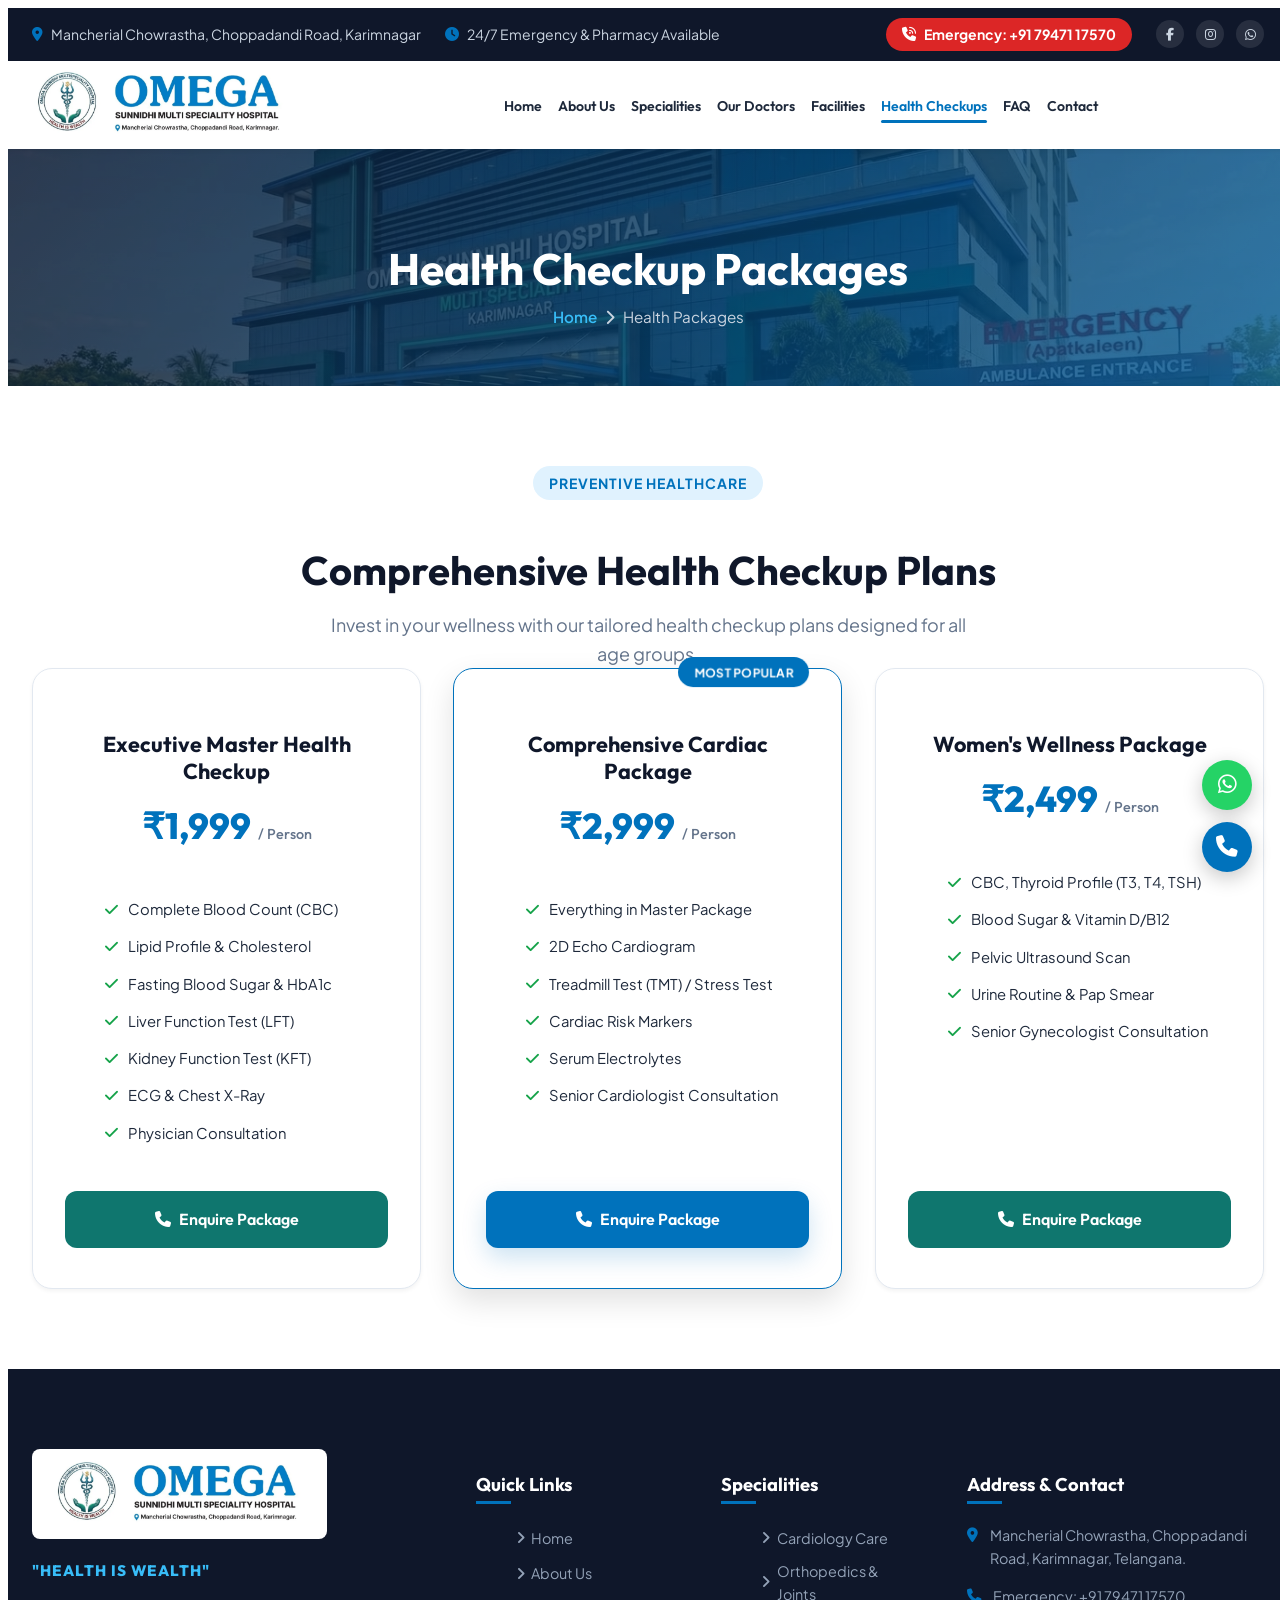
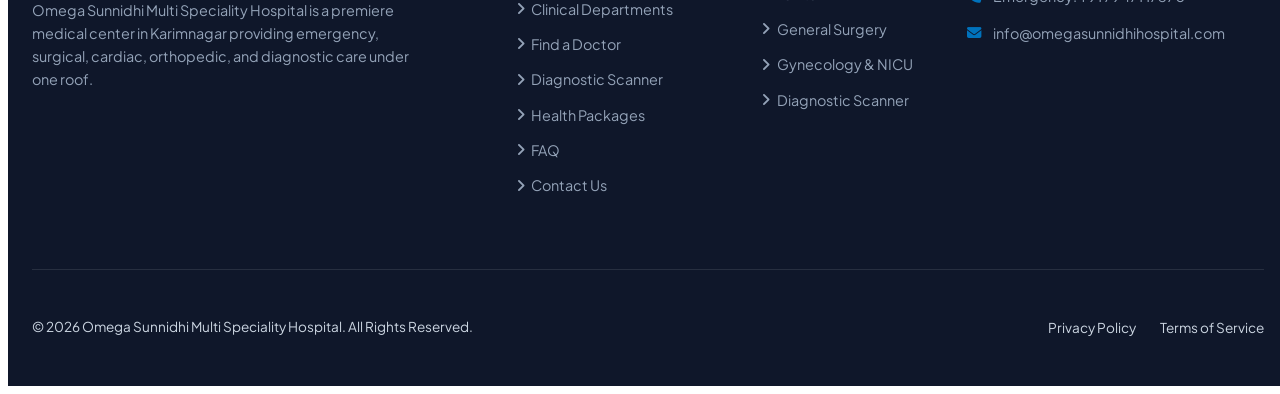
<file: packages.html>
<!DOCTYPE html>
<html lang="en">

<head>
    <meta charset="UTF-8">
    <meta name="viewport" content="width=device-width, initial-scale=1.0">
    <title>Preventive Health Checkup Packages | Omega Sunnidhi Hospital Karimnagar</title>
    <meta name="description"
        content="Affordable health checkup packages at Omega Sunnidhi Hospital Karimnagar: Executive Master Health Checkup, Cardiac Package, and Women's Wellness Package.">
    <meta name="keywords"
        content="Health Checkup Packages Karimnagar, Master Health Checkup Karimnagar, Cardiac Checkup Karimnagar, Women Wellness Karimnagar">

    <!-- Google Fonts -->
    <link rel="preconnect" href="https://fonts.googleapis.com">
    <link rel="preconnect" href="https://fonts.gstatic.com" crossorigin>
    <link
        href="https://fonts.googleapis.com/css2?family=Plus+Jakarta+Sans:ital,wght@0,300;0,400;0,500;0,600;0,700;0,800;1,400&family=Outfit:wght@400;500;600;700;800&display=swap"
        rel="stylesheet">

    <!-- Font Awesome Icons -->
    <link rel="stylesheet" href="https://cdnjs.cloudflare.com/ajax/libs/font-awesome/6.4.0/css/all.min.css">

    <!-- Custom CSS -->
    <link rel="stylesheet" href="assets/css/style.css">
</head>

<body>

    <!-- Top Announcement / Contact Bar -->
    <div class="top-bar">
        <div class="container top-bar-content">
            <div class="top-info">
                <span class="info-item"><i class="fa-solid fa-location-dot"></i> Mancherial Chowrastha, Choppadandi
                    Road, Karimnagar</span>
                <span class="info-item"><i class="fa-solid fa-clock"></i> 24/7 Emergency & Pharmacy Available</span>
            </div>
            <div class="top-actions">
                <a href="tel:+917947117570" class="emergency-badge"><i class="fa-solid fa-phone-volume"></i> Emergency: +91 79471 17570</a>
                <div class="social-links">
                    <a href="#" aria-label="Facebook"><i class="fa-brands fa-facebook-f"></i></a>
                    <a href="#" aria-label="Instagram"><i class="fa-brands fa-instagram"></i></a>
                    <a href="https://wa.me/917947117570" target="_blank" aria-label="WhatsApp"><i class="fa-brands fa-whatsapp"></i></a>
                </div>
            </div>
        </div>
    </div>

    <!-- Main Navigation Bar -->
    <header class="navbar-header" id="header">
        <div class="container navbar-container">
            <a href="index.html" class="brand-logo-container">
                <img src="assets/images/logo.png" alt="Omega Sunnidhi Multi Speciality Hospital Logo" class="main-logo">
            </a>

            <nav class="nav-menu" id="nav-menu">
                <div class="mobile-menu-header">
                    <img src="assets/images/logo.png" alt="Omega Sunnidhi Hospital" class="mobile-menu-logo">
                    <button class="mobile-menu-close" id="mobileMenuClose" aria-label="Close Menu">
                        <i class="fa-solid fa-xmark"></i>
                    </button>
                </div>
                <ul class="nav-list">
                    <li><a href="index.html" class="nav-link">Home</a></li>
                    <li><a href="about.html" class="nav-link">About Us</a></li>
                    <li><a href="specialities.html" class="nav-link">Specialities</a></li>
                    <li><a href="doctors.html" class="nav-link">Our Doctors</a></li>
                    <li><a href="facilities.html" class="nav-link">Facilities</a></li>
                    <li><a href="packages.html" class="nav-link active">Health Checkups</a></li>
                    <li><a href="faq.html" class="nav-link">FAQ</a></li>
                    <li><a href="contact.html" class="nav-link">Contact</a></li>
                </ul>
                <div class="mobile-menu-footer">
                    <a href="tel:+917947117570" class="mobile-emergency-call">
                        <i class="fa-solid fa-phone-volume"></i> Emergency: +91 79471 17570
                    </a>
                </div>
            </nav>

            <div class="nav-cta-group">
                <button class="mobile-toggle" id="mobileToggle" aria-label="Toggle Menu">
                    <i class="fa-solid fa-bars"></i>
                </button>
            </div>
        </div>
    </header>

    <!-- Page Banner -->
    <section class="page-banner">
        <div class="container page-banner-content">
            <h1>Health Checkup Packages</h1>
            <div class="breadcrumb">
                <a href="index.html">Home</a>
                <i class="fa-solid fa-chevron-right"></i>
                <span>Health Packages</span>
            </div>
        </div>
    </section>

    <!-- Health Packages Section -->
    <section class="section packages-section" id="packages">
        <div class="container">
            <div class="section-header text-center reveal">
                <span class="section-tag">Preventive Healthcare</span>
                <h2 class="section-title">Comprehensive Health Checkup Plans</h2>
                <p class="section-subtitle">Invest in your wellness with our tailored health checkup plans designed for
                    all age groups.</p>
            </div>

            <div class="packages-grid">
                <!-- Package 1 -->
                <div class="package-card reveal">
                    <div class="pkg-header">
                        <h3>Executive Master Health Checkup</h3>
                        <div class="pkg-price">₹1,999 <span>/ Person</span></div>
                    </div>
                    <ul class="pkg-features">
                        <li><i class="fa-solid fa-check"></i> Complete Blood Count (CBC)</li>
                        <li><i class="fa-solid fa-check"></i> Lipid Profile & Cholesterol</li>
                        <li><i class="fa-solid fa-check"></i> Fasting Blood Sugar & HbA1c</li>
                        <li><i class="fa-solid fa-check"></i> Liver Function Test (LFT)</li>
                        <li><i class="fa-solid fa-check"></i> Kidney Function Test (KFT)</li>
                        <li><i class="fa-solid fa-check"></i> ECG & Chest X-Ray</li>
                        <li><i class="fa-solid fa-check"></i> Physician Consultation</li>
                    </ul>
                    <a href="contact.html" class="btn btn-secondary btn-block">
                        <i class="fa-solid fa-phone"></i> Enquire Package
                    </a>
                </div>

                <!-- Package 2 (Featured) -->
                <div class="package-card featured reveal">
                    <div class="featured-ribbon">Most Popular</div>
                    <div class="pkg-header">
                        <h3>Comprehensive Cardiac Package</h3>
                        <div class="pkg-price">₹2,999 <span>/ Person</span></div>
                    </div>
                    <ul class="pkg-features">
                        <li><i class="fa-solid fa-check"></i> Everything in Master Package</li>
                        <li><i class="fa-solid fa-check"></i> 2D Echo Cardiogram</li>
                        <li><i class="fa-solid fa-check"></i> Treadmill Test (TMT) / Stress Test</li>
                        <li><i class="fa-solid fa-check"></i> Cardiac Risk Markers</li>
                        <li><i class="fa-solid fa-check"></i> Serum Electrolytes</li>
                        <li><i class="fa-solid fa-check"></i> Senior Cardiologist Consultation</li>
                    </ul>
                    <a href="contact.html" class="btn btn-primary btn-block">
                        <i class="fa-solid fa-phone"></i> Enquire Package
                    </a>
                </div>

                <!-- Package 3 -->
                <div class="package-card reveal">
                    <div class="pkg-header">
                        <h3>Women's Wellness Package</h3>
                        <div class="pkg-price">₹2,499 <span>/ Person</span></div>
                    </div>
                    <ul class="pkg-features">
                        <li><i class="fa-solid fa-check"></i> CBC, Thyroid Profile (T3, T4, TSH)</li>
                        <li><i class="fa-solid fa-check"></i> Blood Sugar & Vitamin D/B12</li>
                        <li><i class="fa-solid fa-check"></i> Pelvic Ultrasound Scan</li>
                        <li><i class="fa-solid fa-check"></i> Urine Routine & Pap Smear</li>
                        <li><i class="fa-solid fa-check"></i> Senior Gynecologist Consultation</li>
                    </ul>
                    <a href="contact.html" class="btn btn-secondary btn-block">
                        <i class="fa-solid fa-phone"></i> Enquire Package
                    </a>
                </div>
            </div>
        </div>
    </section>

    <!-- Footer -->
    <footer class="footer">
        <div class="container footer-content">
            <div class="footer-grid">
                <div class="footer-brand">
                    <img src="assets/images/logo.png" alt="Omega Sunnidhi Hospital" class="footer-logo">
                    <p class="footer-motto">"HEALTH IS WEALTH"</p>
                    <p class="footer-about">
                        Omega Sunnidhi Multi Speciality Hospital is a premiere medical center in Karimnagar providing
                        emergency, surgical, cardiac, orthopedic, and diagnostic care under one roof.
                    </p>
                </div>

                <div class="footer-links">
                    <h4>Quick Links</h4>
                    <ul>
                        <li><a href="index.html"><i class="fa-solid fa-angle-right"></i> Home</a></li>
                        <li><a href="about.html"><i class="fa-solid fa-angle-right"></i> About Us</a></li>
                        <li><a href="specialities.html"><i class="fa-solid fa-angle-right"></i> Clinical Departments</a></li>
                        <li><a href="doctors.html"><i class="fa-solid fa-angle-right"></i> Find a Doctor</a></li>
                        <li><a href="facilities.html"><i class="fa-solid fa-angle-right"></i> Diagnostic Scanner</a></li>
                        <li><a href="packages.html"><i class="fa-solid fa-angle-right"></i> Health Packages</a></li>
                        <li><a href="faq.html"><i class="fa-solid fa-angle-right"></i> FAQ</a></li>
                        <li><a href="contact.html"><i class="fa-solid fa-angle-right"></i> Contact Us</a></li>
                    </ul>
                </div>

                <div class="footer-links">
                    <h4>Specialities</h4>
                    <ul>
                        <li><a href="specialities.html"><i class="fa-solid fa-angle-right"></i> Cardiology Care</a></li>
                        <li><a href="specialities.html"><i class="fa-solid fa-angle-right"></i> Orthopedics & Joints</a></li>
                        <li><a href="specialities.html"><i class="fa-solid fa-angle-right"></i> General Surgery</a></li>
                        <li><a href="specialities.html"><i class="fa-solid fa-angle-right"></i> Gynecology & NICU</a></li>
                        <li><a href="facilities.html"><i class="fa-solid fa-angle-right"></i> Diagnostic Scanner</a></li>
                    </ul>
                </div>

                <div class="footer-contact">
                    <h4>Address & Contact</h4>
                    <p><i class="fa-solid fa-location-dot"></i> Mancherial Chowrastha, Choppadandi Road, Karimnagar, Telangana.</p>
                    <p><i class="fa-solid fa-phone"></i> Emergency: +91 79471 17570</p>
                    <p><i class="fa-solid fa-envelope"></i> info@omegasunnidhihospital.com</p>
                </div>
            </div>

            <div class="footer-bottom">
                <p>&copy; 2026 Omega Sunnidhi Multi Speciality Hospital. All Rights Reserved.</p>
                <div class="footer-bottom-links">
                    <a href="#">Privacy Policy</a>
                    <a href="#">Terms of Service</a>
                </div>
            </div>
        </div>
    </footer>

    <!-- Floating Quick Call / WhatsApp Bar -->
    <div class="floating-contact">
        <a href="https://wa.me/917947117570" target="_blank" class="float-btn float-whatsapp" aria-label="WhatsApp Us">
            <i class="fa-brands fa-whatsapp"></i>
        </a>
        <a href="tel:+917947117570" class="float-btn float-phone" aria-label="Call Emergency">
            <i class="fa-solid fa-phone"></i>
        </a>
    </div>

    <!-- Custom JavaScript -->
    <script src="assets/js/main.js"></script>
</body>

</html>
</file>
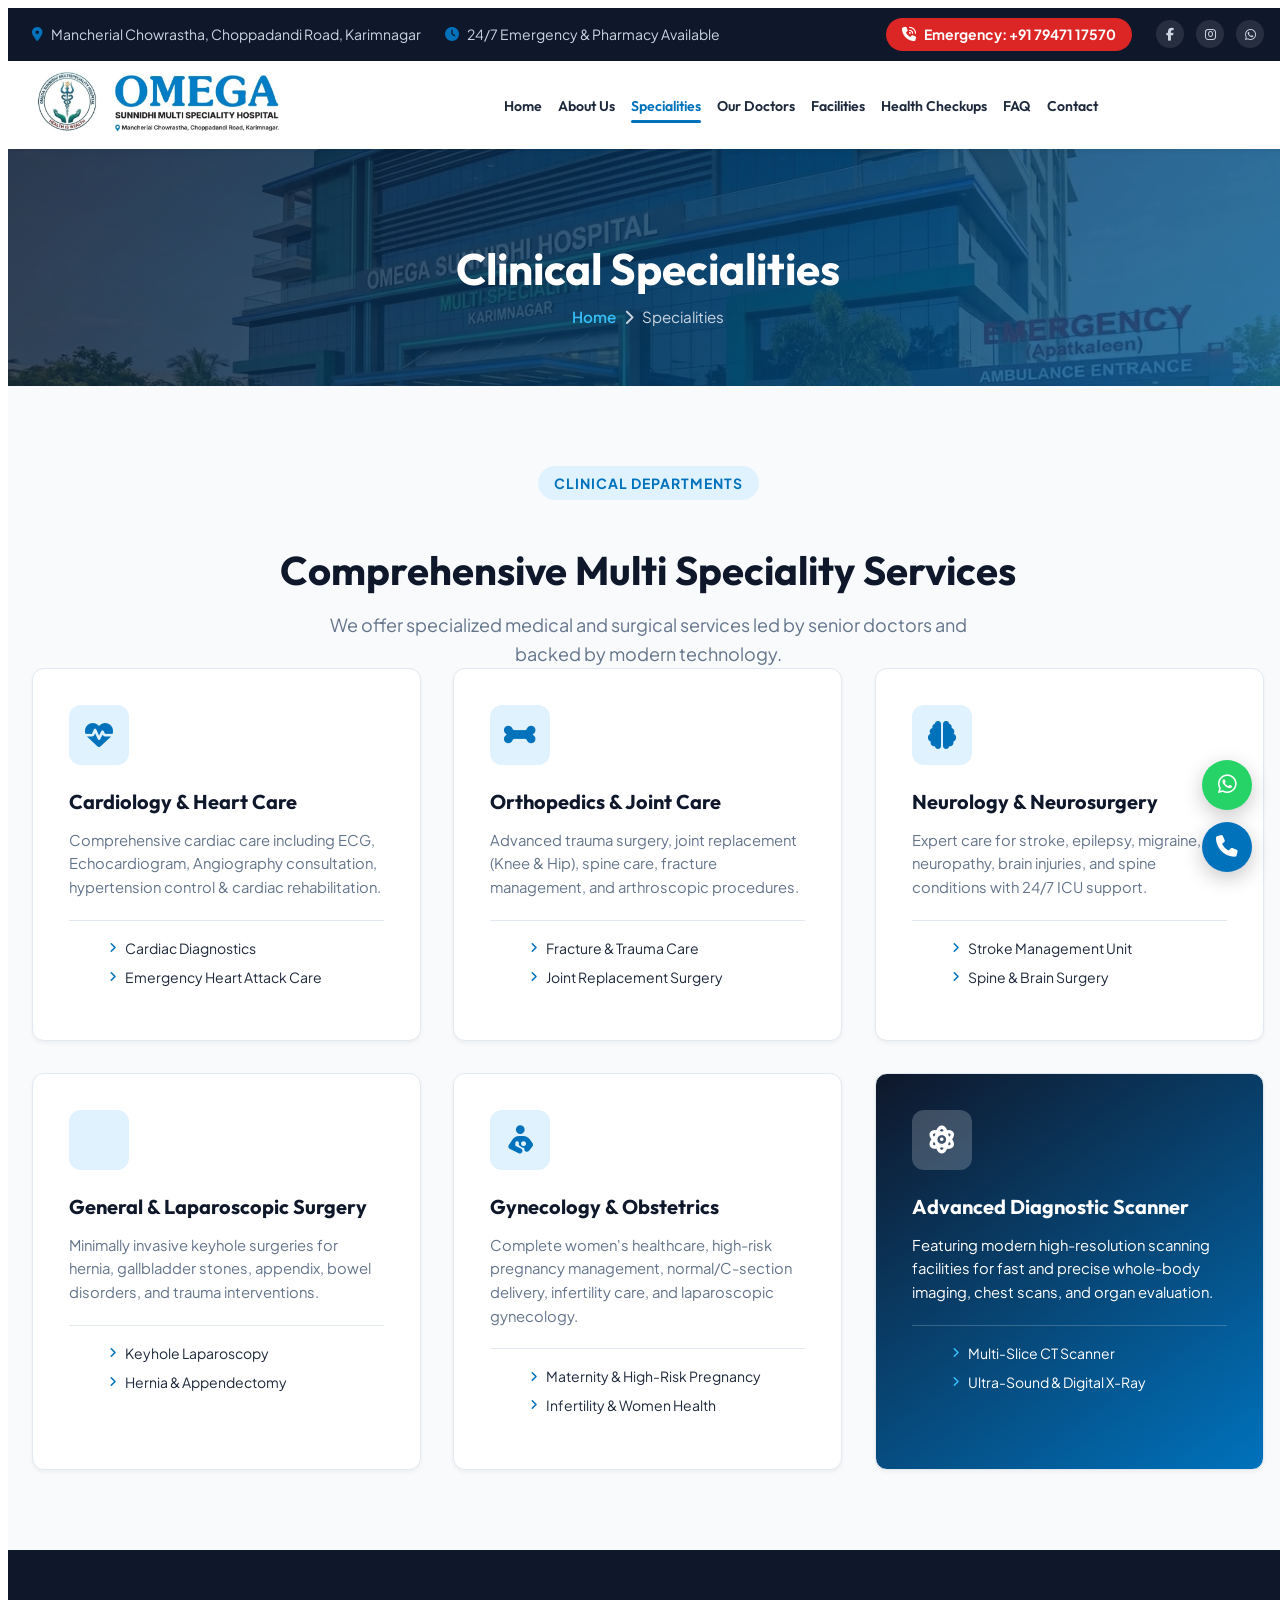
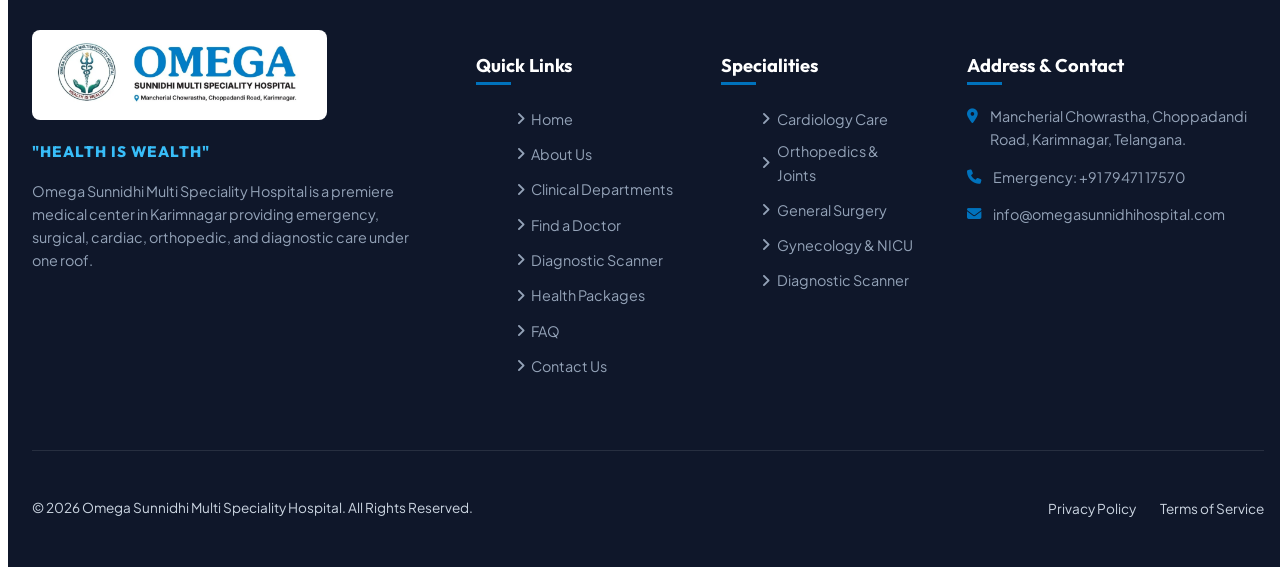
<file: specialities.html>
<!DOCTYPE html>
<html lang="en">

<head>
    <meta charset="UTF-8">
    <meta name="viewport" content="width=device-width, initial-scale=1.0">
    <title>Clinical Specialities | Omega Sunnidhi Multi Speciality Hospital Karimnagar</title>
    <meta name="description"
        content="Explore clinical specialities at Omega Sunnidhi Hospital Karimnagar: Cardiology, Orthopedics, Neurology, General & Laparoscopic Surgery, Gynecology, and Diagnostic Radiology.">
    <meta name="keywords"
        content="Cardiology Karimnagar, Orthopedics Karimnagar, Laparoscopic Surgery Karimnagar, Multi Speciality Hospital Karimnagar">

    <!-- Google Fonts -->
    <link rel="preconnect" href="https://fonts.googleapis.com">
    <link rel="preconnect" href="https://fonts.gstatic.com" crossorigin>
    <link
        href="https://fonts.googleapis.com/css2?family=Plus+Jakarta+Sans:ital,wght@0,300;0,400;0,500;0,600;0,700;0,800;1,400&family=Outfit:wght@400;500;600;700;800&display=swap"
        rel="stylesheet">

    <!-- Font Awesome Icons -->
    <link rel="stylesheet" href="https://cdnjs.cloudflare.com/ajax/libs/font-awesome/6.4.0/css/all.min.css">

    <!-- Custom CSS -->
    <link rel="stylesheet" href="assets/css/style.css">
</head>

<body>

    <!-- Top Announcement / Contact Bar -->
    <div class="top-bar">
        <div class="container top-bar-content">
            <div class="top-info">
                <span class="info-item"><i class="fa-solid fa-location-dot"></i> Mancherial Chowrastha, Choppadandi
                    Road, Karimnagar</span>
                <span class="info-item"><i class="fa-solid fa-clock"></i> 24/7 Emergency & Pharmacy Available</span>
            </div>
            <div class="top-actions">
                <a href="tel:+917947117570" class="emergency-badge"><i class="fa-solid fa-phone-volume"></i> Emergency: +91 79471 17570</a>
                <div class="social-links">
                    <a href="#" aria-label="Facebook"><i class="fa-brands fa-facebook-f"></i></a>
                    <a href="#" aria-label="Instagram"><i class="fa-brands fa-instagram"></i></a>
                    <a href="https://wa.me/917947117570" target="_blank" aria-label="WhatsApp"><i class="fa-brands fa-whatsapp"></i></a>
                </div>
            </div>
        </div>
    </div>

    <!-- Main Navigation Bar -->
    <header class="navbar-header" id="header">
        <div class="container navbar-container">
            <a href="index.html" class="brand-logo-container">
                <img src="assets/images/logo.png" alt="Omega Sunnidhi Multi Speciality Hospital Logo" class="main-logo">
            </a>

            <nav class="nav-menu" id="nav-menu">
                <div class="mobile-menu-header">
                    <img src="assets/images/logo.png" alt="Omega Sunnidhi Hospital" class="mobile-menu-logo">
                    <button class="mobile-menu-close" id="mobileMenuClose" aria-label="Close Menu">
                        <i class="fa-solid fa-xmark"></i>
                    </button>
                </div>
                <ul class="nav-list">
                    <li><a href="index.html" class="nav-link">Home</a></li>
                    <li><a href="about.html" class="nav-link">About Us</a></li>
                    <li><a href="specialities.html" class="nav-link active">Specialities</a></li>
                    <li><a href="doctors.html" class="nav-link">Our Doctors</a></li>
                    <li><a href="facilities.html" class="nav-link">Facilities</a></li>
                    <li><a href="packages.html" class="nav-link">Health Checkups</a></li>
                    <li><a href="faq.html" class="nav-link">FAQ</a></li>
                    <li><a href="contact.html" class="nav-link">Contact</a></li>
                </ul>
                <div class="mobile-menu-footer">
                    <a href="tel:+917947117570" class="mobile-emergency-call">
                        <i class="fa-solid fa-phone-volume"></i> Emergency: +91 79471 17570
                    </a>
                </div>
            </nav>

            <div class="nav-cta-group">
                <button class="mobile-toggle" id="mobileToggle" aria-label="Toggle Menu">
                    <i class="fa-solid fa-bars"></i>
                </button>
            </div>
        </div>
    </header>

    <!-- Page Banner -->
    <section class="page-banner">
        <div class="container page-banner-content">
            <h1>Clinical Specialities</h1>
            <div class="breadcrumb">
                <a href="index.html">Home</a>
                <i class="fa-solid fa-chevron-right"></i>
                <span>Specialities</span>
            </div>
        </div>
    </section>

    <!-- Specialities Section -->
    <section class="section specialities-section bg-light" id="specialities">
        <div class="container">
            <div class="section-header text-center reveal">
                <span class="section-tag">Clinical Departments</span>
                <h2 class="section-title">Comprehensive Multi Speciality Services</h2>
                <p class="section-subtitle">We offer specialized medical and surgical services led by senior doctors and
                    backed by modern technology.</p>
            </div>

            <div class="specialities-grid">
                <!-- Cardiology -->
                <div class="speciality-card reveal">
                    <div class="spec-icon"><i class="fa-solid fa-heart-pulse"></i></div>
                    <h3>Cardiology & Heart Care</h3>
                    <p>Comprehensive cardiac care including ECG, Echocardiogram, Angiography consultation, hypertension
                        control & cardiac rehabilitation.</p>
                    <ul class="spec-list">
                        <li><i class="fa-solid fa-angle-right"></i> Cardiac Diagnostics</li>
                        <li><i class="fa-solid fa-angle-right"></i> Emergency Heart Attack Care</li>
                    </ul>
                </div>

                <!-- Orthopedics -->
                <div class="speciality-card reveal">
                    <div class="spec-icon"><i class="fa-solid fa-bone"></i></div>
                    <h3>Orthopedics & Joint Care</h3>
                    <p>Advanced trauma surgery, joint replacement (Knee & Hip), spine care, fracture management, and
                        arthroscopic procedures.</p>
                    <ul class="spec-list">
                        <li><i class="fa-solid fa-angle-right"></i> Fracture & Trauma Care</li>
                        <li><i class="fa-solid fa-angle-right"></i> Joint Replacement Surgery</li>
                    </ul>
                </div>

                <!-- Neurology -->
                <div class="speciality-card reveal">
                    <div class="spec-icon"><i class="fa-solid fa-brain"></i></div>
                    <h3>Neurology & Neurosurgery</h3>
                    <p>Expert care for stroke, epilepsy, migraine, neuropathy, brain injuries, and spine conditions with
                        24/7 ICU support.</p>
                    <ul class="spec-list">
                        <li><i class="fa-solid fa-angle-right"></i> Stroke Management Unit</li>
                        <li><i class="fa-solid fa-angle-right"></i> Spine & Brain Surgery</li>
                    </ul>
                </div>

                <!-- General Surgery -->
                <div class="speciality-card reveal">
                    <div class="spec-icon"><i class="fa-solid fa-scalpel"></i></div>
                    <h3>General & Laparoscopic Surgery</h3>
                    <p>Minimally invasive keyhole surgeries for hernia, gallbladder stones, appendix, bowel disorders,
                        and trauma interventions.</p>
                    <ul class="spec-list">
                        <li><i class="fa-solid fa-angle-right"></i> Keyhole Laparoscopy</li>
                        <li><i class="fa-solid fa-angle-right"></i> Hernia & Appendectomy</li>
                    </ul>
                </div>

                <!-- Gynecology -->
                <div class="speciality-card reveal">
                    <div class="spec-icon"><i class="fa-solid fa-person-breastfeeding"></i></div>
                    <h3>Gynecology & Obstetrics</h3>
                    <p>Complete women's healthcare, high-risk pregnancy management, normal/C-section delivery,
                        infertility care, and laparoscopic gynecology.</p>
                    <ul class="spec-list">
                        <li><i class="fa-solid fa-angle-right"></i> Maternity & High-Risk Pregnancy</li>
                        <li><i class="fa-solid fa-angle-right"></i> Infertility & Women Health</li>
                    </ul>
                </div>

                <!-- Radiology -->
                <div class="speciality-card highlight-card reveal">
                    <div class="spec-icon"><i class="fa-solid fa-atom"></i></div>
                    <h3>Advanced Diagnostic Scanner</h3>
                    <p>Featuring modern high-resolution scanning facilities for fast and precise whole-body imaging,
                        chest scans, and organ evaluation.</p>
                    <ul class="spec-list">
                        <li><i class="fa-solid fa-angle-right"></i> Multi-Slice CT Scanner</li>
                        <li><i class="fa-solid fa-angle-right"></i> Ultra-Sound & Digital X-Ray</li>
                    </ul>
                </div>
            </div>
        </div>
    </section>

    <!-- Footer -->
    <footer class="footer">
        <div class="container footer-content">
            <div class="footer-grid">
                <div class="footer-brand">
                    <img src="assets/images/logo.png" alt="Omega Sunnidhi Hospital" class="footer-logo">
                    <p class="footer-motto">"HEALTH IS WEALTH"</p>
                    <p class="footer-about">
                        Omega Sunnidhi Multi Speciality Hospital is a premiere medical center in Karimnagar providing
                        emergency, surgical, cardiac, orthopedic, and diagnostic care under one roof.
                    </p>
                </div>

                <div class="footer-links">
                    <h4>Quick Links</h4>
                    <ul>
                        <li><a href="index.html"><i class="fa-solid fa-angle-right"></i> Home</a></li>
                        <li><a href="about.html"><i class="fa-solid fa-angle-right"></i> About Us</a></li>
                        <li><a href="specialities.html"><i class="fa-solid fa-angle-right"></i> Clinical Departments</a></li>
                        <li><a href="doctors.html"><i class="fa-solid fa-angle-right"></i> Find a Doctor</a></li>
                        <li><a href="facilities.html"><i class="fa-solid fa-angle-right"></i> Diagnostic Scanner</a></li>
                        <li><a href="packages.html"><i class="fa-solid fa-angle-right"></i> Health Packages</a></li>
                        <li><a href="faq.html"><i class="fa-solid fa-angle-right"></i> FAQ</a></li>
                        <li><a href="contact.html"><i class="fa-solid fa-angle-right"></i> Contact Us</a></li>
                    </ul>
                </div>

                <div class="footer-links">
                    <h4>Specialities</h4>
                    <ul>
                        <li><a href="specialities.html"><i class="fa-solid fa-angle-right"></i> Cardiology Care</a></li>
                        <li><a href="specialities.html"><i class="fa-solid fa-angle-right"></i> Orthopedics & Joints</a></li>
                        <li><a href="specialities.html"><i class="fa-solid fa-angle-right"></i> General Surgery</a></li>
                        <li><a href="specialities.html"><i class="fa-solid fa-angle-right"></i> Gynecology & NICU</a></li>
                        <li><a href="facilities.html"><i class="fa-solid fa-angle-right"></i> Diagnostic Scanner</a></li>
                    </ul>
                </div>

                <div class="footer-contact">
                    <h4>Address & Contact</h4>
                    <p><i class="fa-solid fa-location-dot"></i> Mancherial Chowrastha, Choppadandi Road, Karimnagar, Telangana.</p>
                    <p><i class="fa-solid fa-phone"></i> Emergency: +91 79471 17570</p>
                    <p><i class="fa-solid fa-envelope"></i> info@omegasunnidhihospital.com</p>
                </div>
            </div>

            <div class="footer-bottom">
                <p>&copy; 2026 Omega Sunnidhi Multi Speciality Hospital. All Rights Reserved.</p>
                <div class="footer-bottom-links">
                    <a href="#">Privacy Policy</a>
                    <a href="#">Terms of Service</a>
                </div>
            </div>
        </div>
    </footer>

    <!-- Floating Quick Call / WhatsApp Bar -->
    <div class="floating-contact">
        <a href="https://wa.me/917947117570" target="_blank" class="float-btn float-whatsapp" aria-label="WhatsApp Us">
            <i class="fa-brands fa-whatsapp"></i>
        </a>
        <a href="tel:+917947117570" class="float-btn float-phone" aria-label="Call Emergency">
            <i class="fa-solid fa-phone"></i>
        </a>
    </div>

    <!-- Custom JavaScript -->
    <script src="assets/js/main.js"></script>
</body>

</html>
</file>
<file: assets/css/style.css>
/* ==========================================================================
   Omega Sunnidhi Multi Speciality Hospital - CSS Design System
   Design System Color Palette inspired by the Official Hospital Logo:
   - Primary Blue: #0072BC / #0082CA
   - Medical Teal: #0F766E / #0D9488
   - Dark Slate / Navy: #0F172A
   - Background Light: #F8FAFC
   ========================================================================== */

:root {
    --primary-blue: #0072BC;
    --primary-hover: #005B98;
    --primary-light: #E0F2FE;
    --teal-accent: #0F766E;
    --teal-hover: #115E59;
    --teal-light: #CCFBF1;
    --dark-navy: #0F172A;
    --dark-slate: #1E293B;
    --text-body: #334155;
    --text-muted: #64748B;
    --bg-light: #F8FAFC;
    --bg-white: #FFFFFF;
    --border-color: #E2E8F0;
    --danger-red: #DC2626;
    --success-green: #16A34A;
    
    --font-heading: 'Outfit', sans-serif;
    --font-body: 'Plus Jakarta Sans', sans-serif;
    
    --shadow-sm: 0 2px 4px rgba(0, 0, 0, 0.05);
    --shadow-md: 0 6px 18px rgba(0, 0, 0, 0.08);
    --shadow-lg: 0 12px 30px rgba(0, 0, 0, 0.12);
    --shadow-glow: 0 10px 25px rgba(0, 114, 188, 0.2);
    
    --radius-sm: 8px;
    --radius-md: 12px;
    --radius-lg: 20px;
    --radius-full: 9999px;
    
    --transition-fast: all 0.2s ease;
    --transition-normal: all 0.3s cubic-bezier(0.4, 0, 0.2, 1);
}

/* Reset & Base Styling */
html {
    scroll-behavior: smooth;
    scroll-padding-top: 120px;
    font-size: 16px;
    width: 100%;
    max-width: 100%;
    overflow-x: clip !important;
}

body {
    font-family: var(--font-body);
    color: var(--text-body);
    background-color: var(--bg-white);
    line-height: 1.6;
    width: 100%;
    max-width: 100%;
    overflow-x: clip !important;
    position: relative;
}

*, *::before, *::after {
    box-sizing: border-box;
}

/* Completely remove all scrollbar lines across all browsers */
* {
    scrollbar-width: none !important;
    -ms-overflow-style: none !important;
}

::-webkit-scrollbar {
    display: none !important;
    width: 0 !important;
    height: 0 !important;
    background: transparent !important;
}

h1, h2, h3, h4, h5, h6 {
    font-family: var(--font-heading);
    color: var(--dark-navy);
    line-height: 1.25;
    font-weight: 700;
}

p {
    margin-bottom: 1rem;
}

p:last-child {
    margin-bottom: 0;
}

a {
    text-decoration: none;
    color: inherit;
    transition: var(--transition-fast);
}

img, svg, iframe, video {
    max-width: 100%;
    height: auto;
    display: block;
}

.container {
    width: 100%;
    max-width: 1440px;
    margin: 0 auto;
    padding: 0 1.5rem;
    box-sizing: border-box;
}

/* Typography Helpers */
.text-center { text-align: center; }
.highlight-blue { color: var(--primary-blue); }

.section {
    padding: 5rem 0;
}

.bg-light {
    background-color: var(--bg-light);
}

.section-tag {
    display: inline-block;
    padding: 0.35rem 1rem;
    background-color: var(--primary-light);
    color: var(--primary-blue);
    font-weight: 700;
    font-size: 0.875rem;
    text-transform: uppercase;
    letter-spacing: 1px;
    border-radius: var(--radius-full);
    margin-bottom: 0.75rem;
}

.section-title {
    font-size: 2.5rem;
    margin-bottom: 1rem;
}

.section-subtitle {
    font-size: 1.125rem;
    color: var(--text-muted);
    max-width: 650px;
    margin: 0 auto 3rem auto;
}

/* Button Components */
.btn {
    display: inline-flex;
    align-items: center;
    justify-content: center;
    gap: 0.5rem;
    padding: 0.85rem 1.75rem;
    font-family: var(--font-heading);
    font-weight: 600;
    font-size: 1rem;
    border-radius: var(--radius-md);
    border: 2px solid transparent;
    cursor: pointer;
    transition: var(--transition-normal);
}

.btn-lg {
    padding: 1rem 2.25rem;
    font-size: 1.1rem;
}

.btn-block {
    width: 100%;
}

.btn-primary {
    background-color: var(--primary-blue);
    color: #ffffff;
    box-shadow: var(--shadow-glow);
}

.btn-primary:hover {
    background-color: var(--primary-hover);
    transform: translateY(-2px);
    box-shadow: 0 12px 28px rgba(0, 114, 188, 0.35);
}

.btn-secondary {
    background-color: var(--teal-accent);
    color: #ffffff;
}

.btn-secondary:hover {
    background-color: var(--teal-hover);
    transform: translateY(-2px);
}

.btn-outline {
    background-color: transparent;
    border-color: var(--primary-blue);
    color: var(--primary-blue);
}

.btn-outline:hover {
    background-color: var(--primary-blue);
    color: #ffffff;
}

.btn-pulse {
    animation: pulseGlow 2s infinite;
}

@keyframes pulseGlow {
    0% { box-shadow: 0 0 0 0 rgba(0, 114, 188, 0.5); }
    70% { box-shadow: 0 0 0 15px rgba(0, 114, 188, 0); }
    100% { box-shadow: 0 0 0 0 rgba(0, 114, 188, 0); }
}

/* Top Announcement Bar */
.top-bar {
    background-color: var(--dark-navy);
    color: #ffffff;
    padding: 0.6rem 0;
    font-size: 0.875rem;
}

.top-bar-content {
    display: flex;
    justify-content: space-between;
    align-items: center;
    flex-wrap: wrap;
    gap: 0.5rem;
    max-width: 1440px;
    width: 100%;
    margin: 0 auto;
    padding-left: 1.5rem;
    padding-right: 1.5rem;
}

.top-info {
    display: flex;
    align-items: center;
    gap: 1.5rem;
}

.info-item {
    display: flex;
    align-items: center;
    gap: 0.5rem;
    color: #cbd5e1;
}

.info-item i {
    color: var(--primary-blue);
}

.top-actions {
    display: flex;
    align-items: center;
    gap: 1.5rem;
}

.emergency-badge {
    background-color: var(--danger-red);
    color: #ffffff;
    padding: 0.35rem 1rem;
    border-radius: var(--radius-full);
    font-weight: 700;
    display: inline-flex;
    align-items: center;
    gap: 0.5rem;
    animation: blinkGlow 2s infinite;
}

@keyframes blinkGlow {
    0%, 100% { opacity: 1; }
    50% { opacity: 0.85; }
}

.social-links {
    display: flex;
    gap: 0.75rem;
}

.social-links a {
    color: #cbd5e1;
    width: 28px;
    height: 28px;
    border-radius: 50%;
    background-color: rgba(255, 255, 255, 0.1);
    display: inline-flex;
    align-items: center;
    justify-content: center;
    font-size: 0.8rem;
}

.social-links a:hover {
    background-color: var(--primary-blue);
    color: #ffffff;
}

/* Header & Main Navigation */
.navbar-header {
    background-color: var(--bg-white);
    position: sticky;
    top: 0;
    z-index: 1200;
    box-shadow: var(--shadow-sm);
    transition: var(--transition-normal);
}

.navbar-header.scrolled {
    box-shadow: var(--shadow-md);
    padding: 0.25rem 0;
}

.navbar-container {
    display: flex;
    align-items: center;
    justify-content: space-between;
    max-width: 1440px;
    width: 100%;
    margin: 0 auto;
    padding: 0.4rem 1.5rem;
    gap: 1rem;
}

.brand-logo-container {
    display: flex;
    align-items: center;
    margin-right: auto;
}

.main-logo {
    height: 90px;
    max-height: 90px;
    width: auto;
    object-fit: contain;
    transition: var(--transition-fast);
}

.navbar-header.scrolled .main-logo {
    height: 75px;
    max-height: 75px;
}

.nav-menu {
    display: flex;
    align-items: center;
    margin: 0 1.5rem;
}

.nav-list {
    display: flex;
    list-style: none;
    gap: 1.35rem;
    align-items: center;
}

.nav-link {
    font-family: var(--font-heading);
    font-weight: 600;
    font-size: 0.92rem;
    color: var(--dark-slate);
    padding: 0.5rem 0;
    position: relative;
    white-space: nowrap;
}

.nav-link:hover,
.nav-link.active {
    color: var(--primary-blue);
}

.nav-link::after {
    content: '';
    position: absolute;
    bottom: 0;
    left: 0;
    width: 0%;
    height: 3px;
    background-color: var(--primary-blue);
    border-radius: 2px;
    transition: var(--transition-normal);
}

.nav-link:hover::after,
.nav-link.active::after {
    width: 100%;
}

.nav-cta-group {
    display: flex;
    align-items: center;
    gap: 1rem;
    margin-left: auto;
}

.mobile-toggle {
    display: none;
    background: none;
    border: none;
    font-size: 1.5rem;
    color: var(--dark-navy);
    cursor: pointer;
}

/* Hero Section */
.hero-section {
    position: relative;
    padding: 5rem 0 6rem 0;
    min-height: 85vh;
    display: flex;
    align-items: center;
    overflow: hidden;
}

.hero-bg-wrapper {
    position: absolute;
    top: 0;
    left: 0;
    width: 100%;
    height: 100%;
    z-index: 1;
}

.hero-bg {
    width: 100%;
    height: 100%;
    object-fit: cover;
    object-position: center;
}

.hero-overlay {
    position: absolute;
    top: 0;
    left: 0;
    width: 100%;
    height: 100%;
    background: linear-gradient(135deg, rgba(15, 23, 42, 0.62) 0%, rgba(15, 23, 42, 0.42) 55%, rgba(0, 114, 188, 0.35) 100%);
}

.hero-container {
    position: relative;
    z-index: 2;
}

.hero-content-grid {
    display: flex;
    justify-content: center;
    align-items: center;
}

.hero-text-block {
    color: #ffffff;
    max-width: 920px;
    margin: 0 auto;
    text-align: center;
}

.hero-badge {
    display: inline-flex;
    align-items: center;
    gap: 0.5rem;
    background: rgba(255, 255, 255, 0.15);
    backdrop-filter: blur(10px);
    border: 1px solid rgba(255, 255, 255, 0.25);
    color: #ffffff;
    padding: 0.5rem 1.25rem;
    border-radius: var(--radius-full);
    font-size: 0.9rem;
    font-weight: 600;
    margin-bottom: 1.5rem;
}

.hero-badge i {
    color: #38bdf8;
}

.hero-title {
    font-size: 3.25rem;
    color: #ffffff;
    margin-bottom: 1.25rem;
    line-height: 1.15;
}

.hero-title .highlight-blue {
    color: #38bdf8;
    text-shadow: 0 2px 12px rgba(56, 189, 248, 0.35);
}

.hero-subtitle {
    font-size: 1.15rem;
    color: #e2e8f0;
    margin-bottom: 2rem;
    line-height: 1.7;
}

.hero-actions {
    display: flex;
    gap: 1.25rem;
    flex-wrap: wrap;
    justify-content: center;
    margin-bottom: 3rem;
}

.hero-stats {
    display: grid;
    grid-template-columns: repeat(4, 1fr);
    gap: 1.5rem;
    padding-top: 2rem;
    border-top: 1px solid rgba(255, 255, 255, 0.2);
    max-width: 800px;
    margin: 0 auto;
}

.stat-card {
    text-align: center;
}

.stat-number {
    font-family: var(--font-heading);
    font-size: 1.85rem;
    font-weight: 800;
    color: #38bdf8;
}

.stat-label {
    font-size: 0.8rem;
    color: #cbd5e1;
    text-transform: uppercase;
    letter-spacing: 0.5px;
}

/* Quick Appointment Widget */
.hero-widget-card {
    background: #ffffff;
    border-radius: var(--radius-lg);
    padding: 2.25rem;
    box-shadow: var(--shadow-lg);
    border: 1px solid rgba(255, 255, 255, 0.4);
}

.widget-header {
    margin-bottom: 1.5rem;
}

.widget-header h3 {
    font-size: 1.35rem;
    color: var(--dark-navy);
    display: flex;
    align-items: center;
    gap: 0.6rem;
}

.widget-header h3 i {
    color: var(--primary-blue);
}

.widget-header p {
    font-size: 0.875rem;
    color: var(--text-muted);
}

.quick-form .form-group {
    margin-bottom: 1.1rem;
}

.quick-form label {
    display: block;
    font-size: 0.85rem;
    font-weight: 600;
    color: var(--dark-slate);
    margin-bottom: 0.35rem;
}

.input-icon-wrapper {
    position: relative;
    display: flex;
    align-items: center;
}

.input-icon-wrapper i {
    position: absolute;
    left: 1rem;
    color: var(--primary-blue);
    font-size: 0.95rem;
}

.quick-form input,
.quick-form select,
.modal-body input,
.modal-body select,
.modal-body textarea {
    width: 100%;
    padding: 0.75rem 1rem 0.75rem 2.75rem;
    font-family: var(--font-body);
    font-size: 0.95rem;
    border: 1px solid var(--border-color);
    border-radius: var(--radius-sm);
    background-color: #f8fafc;
    transition: var(--transition-fast);
}

.modal-body input,
.modal-body select,
.modal-body textarea {
    padding-left: 1rem;
}

.quick-form input:focus,
.quick-form select:focus,
.modal-body input:focus,
.modal-body select:focus,
.modal-body textarea:focus {
    outline: none;
    border-color: var(--primary-blue);
    background-color: #ffffff;
    box-shadow: 0 0 0 3px rgba(0, 114, 188, 0.15);
}

/* Quick Services Bar */
.services-quick-bar {
    margin-top: -3rem;
    position: relative;
    z-index: 10;
}

.quick-services-grid {
    display: grid;
    grid-template-columns: repeat(4, 1fr);
    gap: 1.5rem;
}

.service-quick-card {
    background: #ffffff;
    padding: 1.5rem;
    border-radius: var(--radius-md);
    box-shadow: var(--shadow-md);
    display: flex;
    align-items: flex-start;
    gap: 1.25rem;
    border-bottom: 4px solid var(--primary-blue);
    transition: var(--transition-normal);
}

.service-quick-card:hover {
    transform: translateY(-5px);
    box-shadow: var(--shadow-lg);
}

.sq-icon {
    width: 50px;
    height: 50px;
    border-radius: var(--radius-md);
    background-color: var(--primary-light);
    color: var(--primary-blue);
    display: flex;
    align-items: center;
    justify-content: center;
    font-size: 1.35rem;
    flex-shrink: 0;
}

.sq-text h4 {
    font-size: 1.05rem;
    margin-bottom: 0.25rem;
}

.sq-text p {
    font-size: 0.825rem;
    color: var(--text-muted);
    line-height: 1.4;
}

/* About Section */
.about-grid {
    display: grid;
    grid-template-columns: 1fr 1fr;
    gap: 4rem;
    align-items: center;
}

.about-image-wrapper {
    position: relative;
    max-width: 400px;
    margin: 0 auto;
}

.image-frame {
    position: relative;
    border-radius: var(--radius-lg);
    overflow: hidden;
    box-shadow: var(--shadow-lg);
}

.about-main-img {
    width: 100%;
    height: 310px;
    max-height: 310px;
    object-fit: cover;
    object-position: center top;
    border-radius: var(--radius-lg);
}

.experience-card {
    position: absolute;
    bottom: 0.75rem;
    right: 0.75rem;
    background: rgba(15, 23, 42, 0.92);
    backdrop-filter: blur(10px);
    color: #ffffff;
    padding: 0.6rem 1rem;
    border-radius: var(--radius-md);
    display: flex;
    align-items: center;
    gap: 0.75rem;
    box-shadow: var(--shadow-md);
    border: 1px solid rgba(255, 255, 255, 0.2);
}

.exp-number {
    font-family: var(--font-heading);
    font-size: 1.6rem;
    font-weight: 800;
    color: var(--primary-blue);
}

.exp-text {
    font-size: 0.75rem;
    font-weight: 600;
    line-height: 1.2;
}

.about-lead {
    font-size: 1.15rem;
    font-weight: 600;
    color: var(--dark-slate);
    margin-bottom: 1rem;
}

.about-desc {
    color: var(--text-muted);
    margin-bottom: 1.75rem;
}

.about-features-list {
    display: flex;
    flex-direction: column;
    gap: 1rem;
    margin-bottom: 2rem;
}

.feature-item {
    display: flex;
    gap: 1rem;
    align-items: flex-start;
}

.feature-item i {
    color: var(--teal-accent);
    font-size: 1.25rem;
    margin-top: 0.2rem;
}

.feature-item strong {
    color: var(--dark-navy);
    display: block;
    margin-bottom: 0.15rem;
}

.feature-item p {
    font-size: 0.9rem;
    color: var(--text-muted);
}

.about-cta {
    display: flex;
    gap: 1rem;
}

/* Specialities Section */
.specialities-grid {
    display: grid;
    grid-template-columns: repeat(3, 1fr);
    gap: 2rem;
}

.speciality-card {
    background-color: var(--bg-white);
    padding: 2.25rem;
    border-radius: var(--radius-md);
    border: 1px solid var(--border-color);
    box-shadow: var(--shadow-sm);
    transition: var(--transition-normal);
}

.speciality-card:hover {
    transform: translateY(-8px);
    box-shadow: var(--shadow-lg);
    border-color: var(--primary-blue);
}

.speciality-card.highlight-card {
    background: linear-gradient(145deg, #0f172a 0%, #0072bc 100%);
    color: #ffffff;
}

.speciality-card.highlight-card h3,
.speciality-card.highlight-card p,
.speciality-card.highlight-card li {
    color: #ffffff;
}

.spec-icon {
    width: 60px;
    height: 60px;
    border-radius: var(--radius-md);
    background-color: var(--primary-light);
    color: var(--primary-blue);
    display: flex;
    align-items: center;
    justify-content: center;
    font-size: 1.75rem;
    margin-bottom: 1.5rem;
}

.highlight-card .spec-icon {
    background-color: rgba(255, 255, 255, 0.2);
    color: #ffffff;
}

.speciality-card h3 {
    font-size: 1.25rem;
    margin-bottom: 0.75rem;
}

.speciality-card p {
    font-size: 0.925rem;
    color: var(--text-muted);
    margin-bottom: 1.25rem;
}

.spec-list {
    list-style: none;
    border-top: 1px solid var(--border-color);
    padding-top: 1rem;
}

.highlight-card .spec-list {
    border-top-color: rgba(255, 255, 255, 0.2);
}

.spec-list li {
    font-size: 0.875rem;
    color: var(--dark-slate);
    margin-bottom: 0.4rem;
    display: flex;
    align-items: center;
    gap: 0.5rem;
}

.spec-list li i {
    color: var(--primary-blue);
    font-size: 0.75rem;
}

.highlight-card .spec-list li i {
    color: #38bdf8;
}

/* Doctors Section & Filtering */
.filter-tabs {
    display: flex;
    justify-content: center;
    gap: 0.75rem;
    margin-bottom: 3rem;
    flex-wrap: wrap;
}

.filter-btn {
    padding: 0.6rem 1.5rem;
    font-family: var(--font-heading);
    font-weight: 600;
    font-size: 0.95rem;
    border-radius: var(--radius-full);
    border: 1px solid var(--border-color);
    background-color: var(--bg-white);
    color: var(--dark-slate);
    cursor: pointer;
    transition: var(--transition-fast);
}

.filter-btn:hover,
.filter-btn.active {
    background-color: var(--primary-blue);
    color: #ffffff;
    border-color: var(--primary-blue);
    box-shadow: var(--shadow-glow);
}

.doctors-grid {
    display: grid;
    grid-template-columns: repeat(3, 1fr);
    gap: 2rem;
}

.doctor-card {
    background: var(--bg-white);
    border-radius: var(--radius-lg);
    overflow: hidden;
    border: 1px solid rgba(226, 232, 240, 0.9);
    box-shadow: 0 4px 20px rgba(0, 0, 0, 0.05);
    transition: all 0.35s cubic-bezier(0.4, 0, 0.2, 1);
    display: flex;
    flex-direction: column;
    height: 100%;
}

.doctor-card.hidden {
    display: none !important;
}

.doctor-card:hover {
    transform: translateY(-8px);
    box-shadow: 0 16px 36px rgba(0, 114, 188, 0.15);
    border-color: rgba(0, 114, 188, 0.3);
}

.doctor-img-wrapper {
    position: relative;
    height: 260px;
    overflow: hidden;
    background-color: #f1f5f9;
}

.doctor-img-wrapper::after {
    content: '';
    position: absolute;
    bottom: 0;
    left: 0;
    right: 0;
    height: 50px;
    background: linear-gradient(to top, rgba(15, 23, 42, 0.3), transparent);
    pointer-events: none;
}

.doctor-img {
    width: 100%;
    height: 100%;
    object-fit: cover;
    transition: transform 0.5s cubic-bezier(0.4, 0, 0.2, 1);
}

.doctor-card:hover .doctor-img {
    transform: scale(1.06);
}

.dept-badge {
    position: absolute;
    top: 1rem;
    left: 1rem;
    background: linear-gradient(135deg, var(--teal-accent), #0d9488);
    color: #ffffff;
    font-size: 0.75rem;
    font-weight: 700;
    padding: 0.35rem 0.85rem;
    border-radius: var(--radius-full);
    text-transform: uppercase;
    letter-spacing: 0.5px;
    box-shadow: 0 4px 12px rgba(15, 118, 110, 0.3);
    z-index: 2;
}

.doctor-info {
    padding: 1.5rem;
    display: flex;
    flex-direction: column;
    flex-grow: 1;
}

.doctor-info h3 {
    font-size: 1.2rem;
    font-weight: 700;
    color: var(--dark-navy);
    margin-bottom: 0.35rem;
    line-height: 1.3;
}

.doctor-qual {
    display: block;
    font-size: 0.85rem;
    color: var(--primary-blue);
    font-weight: 600;
    margin-bottom: 0.6rem;
    line-height: 1.4;
}

.doctor-exp {
    font-size: 0.8rem;
    color: #0d9488;
    background-color: #f0fdf4;
    border: 1px solid #bbf7d0;
    display: inline-flex;
    align-items: center;
    gap: 0.4rem;
    padding: 0.25rem 0.65rem;
    border-radius: var(--radius-sm);
    font-weight: 700;
    margin-bottom: 0.85rem;
    width: fit-content;
}

.doctor-desc {
    font-size: 0.875rem;
    color: var(--text-muted);
    margin-bottom: 1.25rem;
    line-height: 1.5;
    flex-grow: 1;
}

.doctor-info .btn {
    margin-top: auto;
    width: 100%;
}

/* Facilities Section */
.facilities-grid {
    display: grid;
    grid-template-columns: 1fr 1fr;
    gap: 4rem;
    align-items: center;
}

.facility-features {
    margin-top: 2rem;
    display: flex;
    flex-direction: column;
    gap: 1.5rem;
}

.ff-box {
    display: flex;
    gap: 1.25rem;
    align-items: flex-start;
}

.ff-icon {
    width: 50px;
    height: 50px;
    border-radius: var(--radius-md);
    background-color: var(--teal-light);
    color: var(--teal-accent);
    display: flex;
    align-items: center;
    justify-content: center;
    font-size: 1.35rem;
    flex-shrink: 0;
}

.ff-box h4 {
    font-size: 1.1rem;
    margin-bottom: 0.25rem;
}

.ff-box p {
    font-size: 0.9rem;
    color: var(--text-muted);
}

.facility-card-image {
    position: relative;
    border-radius: var(--radius-lg);
    overflow: hidden;
    box-shadow: var(--shadow-lg);
}

.facility-img {
    width: 100%;
    height: 440px;
    object-fit: cover;
}

.facility-caption {
    position: absolute;
    bottom: 0;
    left: 0;
    width: 100%;
    padding: 1.5rem 2rem;
    background: linear-gradient(to top, rgba(15, 23, 42, 0.95), transparent);
    color: #ffffff;
}

.facility-caption h4 {
    color: #ffffff;
    font-size: 1.2rem;
    margin-bottom: 0.25rem;
}

.facility-caption p {
    font-size: 0.85rem;
    color: #cbd5e1;
}

/* Packages Section */
.packages-grid {
    display: grid;
    grid-template-columns: repeat(3, 1fr);
    gap: 2rem;
    align-items: stretch;
}

.package-card {
    background-color: var(--bg-white);
    border-radius: var(--radius-lg);
    border: 1px solid var(--border-color);
    padding: 2.5rem 2rem;
    box-shadow: var(--shadow-sm);
    display: flex;
    flex-direction: column;
    position: relative;
    transition: var(--transition-normal);
}

.package-card.featured {
    border-color: var(--primary-blue);
    box-shadow: var(--shadow-lg);
    transform: scale(1.03);
}

.featured-ribbon {
    position: absolute;
    top: -12px;
    right: 2rem;
    background-color: var(--primary-blue);
    color: #ffffff;
    font-size: 0.75rem;
    font-weight: 700;
    padding: 0.35rem 1rem;
    border-radius: var(--radius-full);
    text-transform: uppercase;
}

.pkg-header {
    margin-bottom: 1.75rem;
    text-align: center;
}

.pkg-header h3 {
    font-size: 1.35rem;
    margin-bottom: 0.75rem;
}

.pkg-price {
    font-family: var(--font-heading);
    font-size: 2.25rem;
    font-weight: 800;
    color: var(--primary-blue);
}

.pkg-price span {
    font-size: 0.9rem;
    color: var(--text-muted);
    font-weight: 500;
}

.pkg-features {
    list-style: none;
    margin-bottom: 2rem;
    flex-grow: 1;
}

.pkg-features li {
    font-size: 0.925rem;
    color: var(--dark-slate);
    margin-bottom: 0.85rem;
    display: flex;
    align-items: center;
    gap: 0.6rem;
}

.pkg-features li i {
    color: var(--success-green);
}

/* Testimonials Section */
.testimonials-grid {
    display: grid;
    grid-template-columns: repeat(3, 1fr);
    gap: 2rem;
}

.testimonial-card {
    background-color: var(--bg-white);
    padding: 2rem;
    border-radius: var(--radius-md);
    box-shadow: var(--shadow-sm);
    border: 1px solid var(--border-color);
}

.rating {
    color: #f59e0b;
    margin-bottom: 1rem;
}

.review-text {
    font-style: italic;
    color: var(--text-body);
    font-size: 0.95rem;
    margin-bottom: 1.5rem;
    line-height: 1.6;
}

.reviewer strong {
    display: block;
    color: var(--dark-navy);
}

.reviewer span {
    font-size: 0.825rem;
    color: var(--text-muted);
}

/* Contact & Location Section */
.contact-grid {
    display: grid;
    grid-template-columns: 1fr 1fr;
    gap: 3rem;
}

.contact-info-card {
    background-color: var(--bg-white);
    padding: 2.5rem;
    border-radius: var(--radius-lg);
    box-shadow: var(--shadow-md);
    border: 1px solid var(--border-color);
}

.contact-detail-list {
    margin-top: 2rem;
    display: flex;
    flex-direction: column;
    gap: 1.5rem;
}

.cd-item {
    display: flex;
    gap: 1.25rem;
    align-items: flex-start;
}

.cd-icon {
    width: 48px;
    height: 48px;
    border-radius: 50%;
    background-color: var(--primary-light);
    color: var(--primary-blue);
    display: flex;
    align-items: center;
    justify-content: center;
    font-size: 1.25rem;
    flex-shrink: 0;
}

.cd-item h4 {
    font-size: 1.05rem;
    margin-bottom: 0.2rem;
}

.cd-item p {
    font-size: 0.9rem;
    color: var(--text-muted);
}

.map-card {
    background-color: var(--bg-white);
    border-radius: var(--radius-lg);
    overflow: hidden;
    box-shadow: var(--shadow-md);
    border: 1px solid var(--border-color);
}

.map-header {
    padding: 1.25rem 1.75rem;
    background-color: var(--dark-navy);
    color: #ffffff;
    display: flex;
    align-items: center;
    justify-content: space-between;
}

.map-header h3 {
    color: #ffffff;
    font-size: 1.1rem;
    display: flex;
    align-items: center;
    gap: 0.5rem;
}

.badge-live {
    background-color: var(--teal-accent);
    color: #ffffff;
    font-size: 0.75rem;
    padding: 0.25rem 0.75rem;
    border-radius: var(--radius-full);
    display: inline-flex;
    align-items: center;
    gap: 0.4rem;
}

.badge-live i {
    font-size: 0.5rem;
    color: #4ade80;
}

.map-container {
    width: 100%;
    line-height: 0;
}

.map-container iframe {
    width: 100%;
    height: 500px;
}

/* Footer Section */
.footer {
    background-color: var(--dark-navy);
    color: #cbd5e1;
    padding: 5rem 0 2rem 0;
}

.footer-grid {
    display: grid;
    grid-template-columns: 2fr 1fr 1fr 1.5fr;
    gap: 3rem;
    margin-bottom: 3.5rem;
}

.footer-logo {
    height: 90px;
    max-height: 90px;
    width: auto;
    background: #ffffff;
    padding: 0.5rem 1rem;
    border-radius: var(--radius-sm);
    margin-bottom: 1.25rem;
}

.footer-motto {
    font-family: var(--font-heading);
    font-weight: 800;
    color: #38bdf8;
    letter-spacing: 1px;
    margin-bottom: 1rem;
    font-size: 0.95rem;
}

.footer-about {
    font-size: 0.9rem;
    color: #94a3b8;
}

.footer-links h4,
.footer-contact h4 {
    color: #ffffff;
    font-size: 1.15rem;
    margin-bottom: 1.25rem;
    position: relative;
    padding-bottom: 0.5rem;
}

.footer-links h4::after,
.footer-contact h4::after {
    content: '';
    position: absolute;
    bottom: 0;
    left: 0;
    width: 35px;
    height: 3px;
    background-color: var(--primary-blue);
}

.footer-links ul {
    list-style: none;
}

.footer-links li {
    margin-bottom: 0.6rem;
}

.footer-links a {
    color: #94a3b8;
    font-size: 0.9rem;
    display: inline-flex;
    align-items: center;
    gap: 0.4rem;
}

.footer-links a:hover {
    color: #ffffff;
    transform: translateX(4px);
}

.footer-contact p {
    font-size: 0.9rem;
    color: #94a3b8;
    margin-bottom: 0.75rem;
    display: flex;
    align-items: flex-start;
    gap: 0.75rem;
}

.footer-contact p i {
    color: var(--primary-blue);
    margin-top: 0.25rem;
}

.footer-bottom {
    padding-top: 2rem;
    border-top: 1px solid rgba(255, 255, 255, 0.1);
    display: flex;
    justify-content: space-between;
    align-items: center;
    flex-wrap: wrap;
    font-size: 0.85rem;
}

.footer-bottom-links {
    display: flex;
    gap: 1.5rem;
}

.footer-bottom-links a:hover {
    color: #ffffff;
}

/* Modal Popup Styling */
.modal-backdrop {
    position: fixed;
    top: 0;
    left: 0;
    width: 100%;
    height: 100%;
    background-color: rgba(15, 23, 42, 0.75);
    backdrop-filter: blur(5px);
    z-index: 2000;
    display: flex;
    align-items: center;
    justify-content: center;
    padding: 1.5rem;
    opacity: 0;
    pointer-events: none;
    transition: var(--transition-normal);
}

.modal-backdrop.active {
    opacity: 1;
    pointer-events: auto;
}

.modal-card {
    background-color: var(--bg-white);
    width: 100%;
    max-width: 650px;
    border-radius: var(--radius-lg);
    box-shadow: var(--shadow-lg);
    overflow: hidden;
    transform: translateY(20px);
    transition: var(--transition-normal);
}

.modal-backdrop.active .modal-card {
    transform: translateY(0);
}

.modal-header {
    background-color: var(--dark-navy);
    color: #ffffff;
    padding: 1.25rem 1.75rem;
    display: flex;
    align-items: center;
    justify-content: space-between;
}

.modal-header h3 {
    color: #ffffff;
    font-size: 1.25rem;
    display: flex;
    align-items: center;
    gap: 0.6rem;
}

.modal-close {
    background: none;
    border: none;
    color: #ffffff;
    font-size: 1.75rem;
    cursor: pointer;
    line-height: 1;
}

.modal-body {
    padding: 2rem;
    max-height: 80vh;
    overflow-y: auto;
}

.form-row {
    display: grid;
    grid-template-columns: 1fr 1fr;
    gap: 1rem;
}

/* Toast Notifications */
.toast-notification {
    position: fixed;
    bottom: 2rem;
    right: 2rem;
    background-color: var(--dark-navy);
    color: #ffffff;
    padding: 1.25rem 1.5rem;
    border-radius: var(--radius-md);
    box-shadow: var(--shadow-lg);
    display: flex;
    align-items: center;
    gap: 1rem;
    z-index: 3000;
    transform: translateY(150%);
    transition: var(--transition-normal);
    border-left: 5px solid var(--success-green);
    max-width: 420px;
}

.toast-notification.active {
    transform: translateY(0);
}

.toast-icon {
    font-size: 1.75rem;
    color: var(--success-green);
}

.toast-content h4 {
    color: #ffffff;
    font-size: 1rem;
    margin-bottom: 0.2rem;
}

.toast-content p {
    font-size: 0.85rem;
    color: #cbd5e1;
}

.toast-close {
    background: none;
    border: none;
    color: #94a3b8;
    font-size: 1.25rem;
    cursor: pointer;
    margin-left: auto;
}

/* Page Banner for Inner Pages */
.page-banner {
    position: relative;
    background: linear-gradient(135deg, var(--dark-navy) 0%, #005b98 100%);
    color: #ffffff;
    padding: 3.5rem 0;
    text-align: center;
    overflow: hidden;
}

.page-banner::before {
    content: '';
    position: absolute;
    top: 0;
    left: 0;
    width: 100%;
    height: 100%;
    background: url('../images/hero-hospital.jpg') center/cover no-repeat;
    opacity: 0.18;
}

.page-banner-content {
    position: relative;
    z-index: 2;
}

.page-banner h1 {
    font-size: 2.75rem;
    color: #ffffff;
    margin-bottom: 0.5rem;
}

.breadcrumb {
    display: inline-flex;
    align-items: center;
    gap: 0.5rem;
    font-size: 0.95rem;
    color: #cbd5e1;
}

.breadcrumb a {
    color: #38bdf8;
    font-weight: 600;
}

.breadcrumb a:hover {
    text-decoration: underline;
}

/* Floating Contact Buttons (Right Side) */
.floating-contact {
    position: fixed;
    bottom: 1.75rem;
    right: 1.75rem;
    left: auto;
    display: flex;
    flex-direction: column;
    gap: 0.75rem;
    z-index: 990;
    pointer-events: auto;
}

.float-btn {
    width: 50px;
    height: 50px;
    border-radius: 50%;
    display: flex;
    align-items: center;
    justify-content: center;
    color: #ffffff;
    font-size: 1.35rem;
    box-shadow: 0 6px 20px rgba(0, 0, 0, 0.22);
    transition: var(--transition-normal);
    position: relative;
}

.float-whatsapp {
    background-color: #25d366;
}

.float-phone {
    background-color: var(--primary-blue);
}

.float-btn:hover {
    transform: scale(1.08);
}

/* FAQ Accordion Section */
.faq-accordion-wrapper {
    max-width: 850px;
    margin: 0 auto;
    display: flex;
    flex-direction: column;
    gap: 1rem;
}

.faq-item {
    background-color: var(--bg-white);
    border-radius: var(--radius-md);
    border: 1px solid var(--border-color);
    box-shadow: var(--shadow-sm);
    overflow: hidden;
    transition: var(--transition-normal);
}

.faq-item:hover {
    box-shadow: var(--shadow-md);
    border-color: rgba(0, 114, 188, 0.3);
}

.faq-question {
    width: 100%;
    padding: 1.25rem 1.5rem;
    background: none;
    border: none;
    display: flex;
    align-items: center;
    justify-content: space-between;
    font-family: var(--font-heading);
    font-size: 1.05rem;
    font-weight: 700;
    color: var(--dark-navy);
    text-align: left;
    cursor: pointer;
    transition: var(--transition-fast);
}

.faq-question span {
    display: flex;
    align-items: center;
    gap: 0.75rem;
}

.faq-question span i {
    color: var(--primary-blue);
}

.faq-icon {
    font-size: 0.9rem;
    color: var(--text-muted);
    transition: transform 0.3s ease;
}

.faq-item.active .faq-icon {
    transform: rotate(180deg);
    color: var(--primary-blue);
}

.faq-answer {
    max-height: 0;
    overflow: hidden;
    transition: max-height 0.4s ease, padding 0.3s ease;
    padding: 0 1.5rem;
    color: var(--text-body);
    font-size: 0.95rem;
    line-height: 1.65;
}

.faq-item.active .faq-answer {
    max-height: 250px;
    padding: 0 1.5rem 1.25rem 1.5rem;
}

/* Scroll Reveal Animations */
.reveal {
    opacity: 0;
    transform: translateY(30px);
    transition: opacity 0.8s cubic-bezier(0.16, 1, 0.3, 1), transform 0.8s cubic-bezier(0.16, 1, 0.3, 1);
    will-change: opacity, transform;
}

.reveal.in-view {
    opacity: 1;
    transform: translateY(0);
}

.delay-1 { transition-delay: 0.1s; }
.delay-2 { transition-delay: 0.2s; }
.delay-3 { transition-delay: 0.3s; }
.delay-4 { transition-delay: 0.4s; }

/* Mobile Navigation Backdrop & Responsive Components */
.nav-backdrop {
    position: fixed;
    top: 0;
    left: 0;
    right: 0;
    bottom: 0;
    width: 100%;
    height: 100%;
    height: 100dvh;
    background-color: rgba(0, 0, 0, 0.15);
    backdrop-filter: none !important;
    -webkit-backdrop-filter: none !important;
    z-index: 1050;
    opacity: 0;
    visibility: hidden;
    transition: opacity 0.25s ease, visibility 0.25s ease;
}

.nav-backdrop.active {
    opacity: 1;
    visibility: visible;
}

.mobile-menu-header {
    display: none;
    align-items: center;
    justify-content: space-between;
    width: 100%;
    padding-bottom: 1rem;
    margin-bottom: 1rem;
    border-bottom: 1px solid var(--border-color);
}

.mobile-menu-logo {
    height: 42px;
    max-height: 42px;
    width: auto;
    object-fit: contain;
}

.mobile-menu-close {
    background: var(--bg-light);
    border: 1px solid var(--border-color);
    color: var(--dark-navy);
    width: 38px;
    height: 38px;
    border-radius: var(--radius-sm);
    display: flex;
    align-items: center;
    justify-content: center;
    font-size: 1.2rem;
    cursor: pointer;
    transition: var(--transition-fast);
}

.mobile-menu-close:hover {
    background-color: var(--border-color);
}

.mobile-menu-footer {
    display: none;
    flex-direction: column;
    gap: 0.85rem;
    margin-top: auto;
    padding-top: 1.25rem;
    border-top: 1px solid var(--border-color);
    width: 100%;
}

.mobile-emergency-call {
    display: flex;
    align-items: center;
    justify-content: center;
    gap: 0.5rem;
    background-color: var(--danger-red);
    color: #ffffff;
    padding: 0.75rem 1rem;
    border-radius: var(--radius-md);
    font-weight: 700;
    font-size: 0.88rem;
    text-align: center;
    box-shadow: var(--shadow-sm);
}

.btn-text-short {
    display: none;
}

/* ==========================================================================
   Featured Healthcare Programs, Posters Showcase & Video Base Styles
   ========================================================================== */
.posters-section {
    position: relative;
    overflow: hidden;
}

.posters-grid {
    display: grid;
    grid-template-columns: repeat(2, 1fr);
    gap: 2rem;
    margin-top: 2.5rem;
}

.poster-card {
    background: var(--bg-white);
    border: 1px solid var(--border-color);
    border-radius: var(--radius-lg);
    overflow: hidden;
    box-shadow: var(--shadow-md);
    transition: var(--transition-normal);
    display: flex;
    flex-direction: column;
}

.poster-card:hover {
    transform: translateY(-6px);
    box-shadow: 0 16px 36px rgba(0, 114, 188, 0.15);
    border-color: rgba(0, 114, 188, 0.3);
}

.poster-media-box {
    position: relative;
    background: #0f172a;
    display: flex;
    justify-content: center;
    align-items: center;
    cursor: pointer;
    overflow: hidden;
    max-height: 480px;
}

.poster-media-img {
    width: 100%;
    height: auto;
    max-height: 480px;
    object-fit: contain;
    transition: transform 0.4s ease;
    display: block;
}

.poster-card:hover .poster-media-img {
    transform: scale(1.03);
}

.poster-hover-badge {
    position: absolute;
    bottom: 1rem;
    right: 1rem;
    background: rgba(15, 23, 42, 0.85);
    color: #ffffff;
    backdrop-filter: blur(8px);
    padding: 0.4rem 0.9rem;
    border-radius: var(--radius-full);
    font-size: 0.8rem;
    font-weight: 600;
    display: flex;
    align-items: center;
    gap: 0.4rem;
    transition: var(--transition-fast);
    border: 1px solid rgba(255, 255, 255, 0.2);
}

.poster-media-box:hover .poster-hover-badge {
    background: var(--primary-blue);
    transform: scale(1.05);
}

.poster-body {
    padding: 1.75rem;
    display: flex;
    flex-direction: column;
    flex-grow: 1;
}

.poster-tag {
    display: inline-flex;
    align-items: center;
    gap: 0.4rem;
    font-size: 0.75rem;
    font-weight: 700;
    text-transform: uppercase;
    letter-spacing: 0.05em;
    color: var(--teal-accent);
    background: var(--teal-light);
    padding: 0.3rem 0.8rem;
    border-radius: var(--radius-full);
    width: fit-content;
    margin-bottom: 0.75rem;
}

.poster-title {
    font-size: 1.35rem;
    color: var(--dark-navy);
    margin-bottom: 0.5rem;
    line-height: 1.3;
}

.poster-doctor-lead {
    font-size: 0.95rem;
    font-weight: 600;
    color: var(--primary-blue);
    margin-bottom: 0.25rem;
}

.poster-doctor-cred {
    font-size: 0.85rem;
    color: var(--text-muted);
    margin-bottom: 1rem;
}

.poster-telugu-highlight {
    background: #f0fdf4;
    border-left: 3px solid #16a34a;
    padding: 0.75rem 1rem;
    border-radius: 0 var(--radius-sm) var(--radius-sm) 0;
    margin-bottom: 1.25rem;
    font-size: 0.92rem;
    color: #14532d;
    font-weight: 500;
    line-height: 1.5;
}

.poster-feature-list {
    list-style: none;
    padding: 0;
    margin: 0 0 1.5rem 0;
    display: flex;
    flex-direction: column;
    gap: 0.5rem;
}

.poster-feature-list li {
    font-size: 0.875rem;
    color: var(--text-body);
    display: flex;
    align-items: flex-start;
    gap: 0.6rem;
}

.poster-feature-list li i {
    color: var(--teal-accent);
    font-size: 0.95rem;
    margin-top: 0.2rem;
}

.poster-actions {
    display: flex;
    gap: 0.75rem;
    margin-top: auto;
    flex-wrap: wrap;
}

.poster-actions .btn {
    flex: 1;
    min-width: 130px;
    justify-content: center;
}

/* Lightbox Modal */
.lightbox-modal {
    position: fixed;
    inset: 0;
    background: rgba(10, 15, 26, 0.92);
    backdrop-filter: blur(10px);
    z-index: 10000;
    display: flex;
    align-items: center;
    justify-content: center;
    padding: 1.5rem;
    opacity: 0;
    visibility: hidden;
    transition: opacity 0.3s ease, visibility 0.3s ease;
}

.lightbox-modal.active {
    opacity: 1;
    visibility: visible;
}

.lightbox-content-box {
    position: relative;
    max-width: 900px;
    max-height: 94vh;
    display: flex;
    flex-direction: column;
    align-items: center;
}

.lightbox-img {
    max-width: 100%;
    max-height: 82vh;
    object-fit: contain;
    border-radius: var(--radius-md);
    box-shadow: 0 20px 40px rgba(0, 0, 0, 0.5);
    border: 2px solid rgba(255, 255, 255, 0.15);
}

.lightbox-caption {
    color: #ffffff;
    margin-top: 0.85rem;
    text-align: center;
    font-size: 0.95rem;
    font-weight: 500;
}

.lightbox-close {
    position: absolute;
    top: -45px;
    right: 0;
    background: rgba(255, 255, 255, 0.2);
    border: none;
    color: #ffffff;
    width: 38px;
    height: 38px;
    border-radius: 50%;
    cursor: pointer;
    font-size: 1.25rem;
    display: flex;
    align-items: center;
    justify-content: center;
    transition: var(--transition-fast);
}

.lightbox-close:hover {
    background: var(--danger-red);
    transform: rotate(90deg);
}

/* Building badge overlay on images */
.building-badge {
    position: absolute;
    top: 0.75rem;
    left: 0.75rem;
    bottom: auto;
    background: rgba(15, 23, 42, 0.88);
    backdrop-filter: blur(8px);
    color: #ffffff;
    padding: 0.35rem 0.75rem;
    border-radius: var(--radius-full);
    font-size: 0.75rem;
    font-weight: 600;
    display: flex;
    align-items: center;
    gap: 0.4rem;
    border: 1px solid rgba(255, 255, 255, 0.2);
    box-shadow: var(--shadow-md);
}

.building-badge i {
    color: #38bdf8;
}

/* Contact Building Preview */
.contact-building-card {
    background: var(--bg-white);
    border: 1px solid var(--border-color);
    border-radius: var(--radius-md);
    overflow: hidden;
    margin-bottom: 1.5rem;
    box-shadow: var(--shadow-sm);
}

.contact-building-img {
    width: 100%;
    height: 170px;
    object-fit: cover;
    display: block;
}

.contact-building-caption {
    padding: 0.75rem 1rem;
    background: #f8fafc;
    font-size: 0.85rem;
    font-weight: 600;
    color: var(--dark-navy);
    display: flex;
    align-items: center;
    gap: 0.5rem;
}

.contact-building-caption i {
    color: var(--primary-blue);
}

/* Video Section Base Styling */
.video-grid {
    display: grid;
    grid-template-columns: 1fr 1fr;
    gap: 3rem;
    align-items: center;
}

/* ==========================================================================
   Responsive Media Queries (320px - 1440px)
   ========================================================================== */

/* 1. Large Laptops & Monitors (max-width: 1280px) */
@media (max-width: 1280px) {
    .navbar-container {
        padding: 0.4rem 1.25rem;
    }
    .main-logo {
        height: 75px;
        max-height: 75px;
    }
    .nav-list {
        gap: 1rem;
    }
    .nav-link {
        font-size: 0.88rem;
    }
}

/* 2. Medium Laptops & Tablets (max-width: 1024px) */
@media (max-width: 1024px) {
    html {
        scroll-padding-top: 85px;
    }
    .main-logo {
        height: 70px;
        max-height: 70px;
    }
    .hero-content-grid {
        grid-template-columns: 1fr;
        gap: 2.5rem;
    }
    .hero-text-block {
        text-align: center;
    }
    .hero-actions {
        justify-content: center;
    }
    .hero-stats {
        max-width: 700px;
        margin: 0 auto;
    }
    .quick-services-grid,
    .doctors-grid,
    .specialities-grid,
    .packages-grid,
    .testimonials-grid {
        grid-template-columns: repeat(2, 1fr);
        gap: 1.5rem;
    }
    .about-grid,
    .facilities-grid,
    .contact-grid,
    .posters-grid,
    .video-grid {
        grid-template-columns: 1fr;
        gap: 2rem;
    }
    .footer-grid {
        grid-template-columns: 1fr 1fr;
        gap: 2rem;
    }
}

/* 3. Small Tablets & Mobile Menu Drawer (max-width: 992px) */
@media (max-width: 992px) {
    html {
        scroll-padding-top: 80px;
    }
    .mobile-toggle {
        display: flex;
        align-items: center;
        justify-content: center;
        width: 42px;
        height: 42px;
        border-radius: var(--radius-sm);
        background: var(--bg-light);
        border: 1px solid var(--border-color);
        color: var(--primary-blue);
        font-size: 1.3rem;
        cursor: pointer;
    }
    .nav-menu {
        position: fixed;
        top: 0;
        right: 0;
        left: auto;
        width: 310px;
        max-width: 85vw;
        height: 100vh;
        height: 100dvh;
        background-color: #ffffff !important;
        flex-direction: column;
        justify-content: flex-start;
        padding: 1.25rem 1.25rem 2rem 1.25rem;
        box-shadow: -12px 0 35px rgba(15, 23, 42, 0.3);
        overflow-y: auto;
        z-index: 1250;
        transform: translateX(calc(100% + 50px));
        transition: transform 0.3s cubic-bezier(0.4, 0, 0.2, 1);
    }
    .nav-menu.active {
        transform: translateX(0);
        left: auto;
    }
    .mobile-menu-header {
        display: flex;
        align-items: center;
        justify-content: space-between;
        padding-bottom: 1rem;
        margin-bottom: 1rem;
        border-bottom: 2px solid var(--border-color);
    }
    .mobile-menu-logo {
        height: 44px;
        max-height: 44px;
        width: auto;
        object-fit: contain;
    }
    .mobile-menu-close {
        background: #f1f5f9;
        border: 1px solid var(--border-color);
        color: var(--dark-navy);
        width: 40px;
        height: 40px;
        border-radius: 50%;
        display: flex;
        align-items: center;
        justify-content: center;
        font-size: 1.25rem;
        cursor: pointer;
        transition: var(--transition-fast);
    }
    .mobile-menu-close:hover {
        background-color: var(--danger-red);
        color: #ffffff;
        border-color: var(--danger-red);
    }
    .mobile-menu-footer {
        display: flex;
        flex-direction: column;
        gap: 0.75rem;
        margin-top: auto;
        padding-top: 1.25rem;
        border-top: 2px solid var(--border-color);
    }
    .nav-list {
        flex-direction: column;
        align-items: stretch;
        gap: 0.35rem;
        width: 100%;
    }
    .nav-link {
        font-size: 1rem;
        font-weight: 600;
        color: var(--dark-navy) !important;
        width: 100%;
        text-align: left;
        padding: 0.85rem 1rem;
        border-radius: var(--radius-sm);
        background-color: #ffffff;
        border: 1px solid #e2e8f0;
        display: flex;
        align-items: center;
        justify-content: space-between;
        transition: var(--transition-fast);
    }
    .nav-link:hover {
        background-color: var(--primary-light) !important;
        color: var(--primary-blue) !important;
        border-color: rgba(0, 114, 188, 0.3);
    }
    .nav-link.active {
        background-color: var(--primary-blue) !important;
        color: #ffffff !important;
        border-color: var(--primary-blue);
        font-weight: 700;
        box-shadow: 0 4px 12px rgba(0, 114, 188, 0.25);
    }
    .nav-link::after {
        display: none;
    }
    .poster-actions,
    .video-actions {
        flex-direction: column;
        width: 100%;
        gap: 0.65rem;
    }
    .poster-actions .btn,
    .video-actions .btn {
        width: 100%;
        justify-content: center;
    }
    .poster-media-box {
        max-height: 380px;
    }
}

/* 4. Mobile Viewports (max-width: 768px) - Supports 412px, 430px, 390px, iPhone 16 Pro Max */
@media (max-width: 768px) {
    html, body {
        width: 100%;
        max-width: 100%;
        overflow-x: clip !important;
        margin: 0;
        padding: 0;
    }
    body {
        padding-bottom: 2.5rem;
    }
    .container {
        padding: 0 0.5rem;
        width: 100%;
        max-width: 100%;
        margin: 0 auto;
        box-sizing: border-box;
    }
    .top-info, .social-links {
        display: none !important;
    }
    .top-bar-content {
        justify-content: center;
        padding: 0.4rem 1rem;
    }
    .top-actions {
        width: 100%;
        justify-content: center;
    }
    .emergency-badge {
        font-size: 0.8rem;
        padding: 0.35rem 0.85rem;
        max-width: 100%;
        white-space: nowrap;
    }
    .main-logo {
        height: 48px !important;
        max-height: 48px !important;
        width: auto !important;
        max-width: 160px !important;
        object-fit: contain;
    }
    .navbar-header.scrolled .main-logo {
        height: 42px !important;
        max-height: 42px !important;
        max-width: 140px !important;
    }
    .navbar-container {
        padding: 0.35rem 1rem;
    }
    .nav-cta-group {
        gap: 0.5rem;
    }
    .nav-cta-group .btn-primary {
        padding: 0.4rem 0.75rem;
        font-size: 0.82rem;
        gap: 0.35rem;
    }
    .page-banner {
        padding: 2rem 0;
    }
    .page-banner h1 {
        font-size: 1.65rem;
        word-break: break-word;
    }
    .hero-section {
        padding: 2.25rem 0 1.75rem 0;
        min-height: auto;
    }
    .hero-title {
        font-size: clamp(1.5rem, 6.5vw, 2.1rem);
        line-height: 1.25;
        margin-bottom: 1rem;
        word-break: break-word;
        overflow-wrap: break-word;
    }
    .hero-subtitle {
        font-size: 0.95rem;
        line-height: 1.55;
        margin-bottom: 1.25rem;
        word-break: break-word;
    }
    .hero-badge {
        font-size: 0.8rem;
        padding: 0.35rem 0.85rem;
        margin-bottom: 0.85rem;
        max-width: 100%;
        word-break: break-word;
    }
    .hero-actions {
        flex-direction: column;
        gap: 0.75rem;
        width: 100%;
        margin-bottom: 1.5rem;
    }
    .hero-actions .btn {
        width: 100%;
        justify-content: center;
        padding: 0.85rem 1.25rem;
        font-size: 0.95rem;
    }
    .hero-stats {
        grid-template-columns: repeat(2, 1fr);
        gap: 0.65rem;
        padding-top: 1.25rem;
    }
    .stat-card {
        background: rgba(15, 23, 42, 0.45);
        backdrop-filter: blur(8px);
        -webkit-backdrop-filter: blur(8px);
        padding: 0.75rem 0.4rem;
        border-radius: var(--radius-md);
        border: 1px solid rgba(255, 255, 255, 0.15);
    }
    .stat-number {
        font-size: 1.35rem;
    }
    .stat-label {
        font-size: 0.7rem;
        line-height: 1.2;
    }
    .hero-widget-card {
        padding: 1.5rem 1.15rem;
        margin-top: 1.5rem;
        border-radius: var(--radius-md);
        width: 100%;
        max-width: 100%;
        box-sizing: border-box;
    }
    .quick-form .form-group {
        margin-bottom: 0.95rem;
        width: 100%;
    }
    .quick-form input,
    .quick-form select,
    .modal-body input,
    .modal-body select,
    .modal-body textarea {
        width: 100%;
        max-width: 100%;
        box-sizing: border-box;
        font-size: 16px !important; /* Prevents auto-zoom on mobile browsers */
    }
    .quick-form .btn {
        width: 100%;
        justify-content: center;
    }
    .about-image-wrapper {
        width: 100%;
        max-width: 100%;
        margin: 0 0 1.25rem 0;
    }
    .about-main-img {
        width: 100%;
        max-width: 100%;
        height: auto;
        max-height: 270px;
        object-fit: cover;
    }
    .experience-card {
        position: relative;
        bottom: auto;
        right: auto;
        margin: 0.5rem auto 1rem auto;
        width: 100%;
        max-width: 100%;
        padding: 0.75rem 1rem;
        justify-content: center;
        z-index: 2;
        box-sizing: border-box;
    }
    .building-badge {
        font-size: 0.7rem;
        padding: 0.3rem 0.6rem;
        max-width: calc(100% - 1.5rem);
        white-space: nowrap;
        overflow: hidden;
        text-overflow: ellipsis;
    }
    .about-cta {
        flex-direction: column;
        gap: 0.75rem;
        width: 100%;
    }
    .about-cta .btn {
        width: 100%;
        justify-content: center;
    }
    .facility-img {
        height: 220px;
    }
    .facility-caption {
        padding: 0.85rem 1rem;
    }
    .facility-caption h4 {
        font-size: 1.05rem;
    }
    .facility-caption p {
        font-size: 0.78rem;
        line-height: 1.3;
    }
    .facility-features {
        margin-top: 1.25rem;
        gap: 1rem;
    }
    .ff-box {
        gap: 0.85rem;
    }
    .ff-icon {
        width: 42px;
        height: 42px;
        font-size: 1.15rem;
    }
    .quick-services-grid,
    .specialities-grid,
    .doctors-grid,
    .packages-grid,
    .testimonials-grid,
    .posters-grid,
    .video-grid {
        grid-template-columns: 1fr;
        gap: 1.25rem;
    }
    .speciality-card,
    .package-card,
    .contact-info-card {
        padding: 1.25rem 1rem;
    }
    .doctor-card {
        width: 100%;
        max-width: 100%;
    }
    .doctor-img-wrapper {
        height: 220px;
    }
    .doctor-info {
        padding: 1.15rem 1rem;
    }
    .dept-badge {
        font-size: 0.7rem;
        padding: 0.25rem 0.65rem;
        top: 0.75rem;
        left: 0.75rem;
    }
    .section {
        padding: 2.75rem 0;
    }
    .section-title {
        font-size: clamp(1.4rem, 5.5vw, 1.9rem);
        word-break: break-word;
    }
    .section-subtitle {
        font-size: 0.92rem;
        margin-bottom: 1.75rem;
        word-break: break-word;
    }
    .package-card.featured {
        transform: none;
    }
    .pkg-price {
        font-size: 1.75rem;
    }
    .form-row {
        grid-template-columns: 1fr;
        gap: 0.75rem;
    }
    .cd-item {
        gap: 0.85rem;
    }
    .map-header {
        padding: 0.75rem 0.85rem;
        flex-wrap: wrap;
        gap: 0.5rem;
    }
    .map-container iframe {
        height: 420px;
    }
    .footer {
        padding: 2.5rem 0 1.25rem 0;
    }
    .footer-grid {
        grid-template-columns: 1fr;
        gap: 1.5rem;
        text-align: center;
    }
    .footer-logo {
        margin: 0 auto 0.85rem auto;
    }
    .footer-links h4::after,
    .footer-contact h4::after {
        left: 50%;
        transform: translateX(-50%);
    }
    .footer-links a,
    .footer-contact p {
        justify-content: center;
    }
    .footer-bottom {
        flex-direction: column;
        gap: 0.75rem;
        text-align: center;
    }
    .footer-bottom-links {
        justify-content: center;
        width: 100%;
        gap: 1rem;
    }
    .modal-card {
        margin: 0.5rem auto;
        width: 95%;
        max-width: 95%;
        max-height: 92vh;
        border-radius: var(--radius-md);
    }
    .modal-header {
        padding: 0.85rem 1rem;
    }
    .modal-body {
        padding: 1rem 0.85rem;
        max-height: calc(92vh - 60px);
    }
    .floating-contact {
        bottom: 0.85rem;
        right: 0.85rem;
        left: auto;
        z-index: 990;
        display: flex;
        flex-direction: row;
        align-items: center;
        gap: 0.5rem;
        background: transparent !important;
        backdrop-filter: none !important;
        -webkit-backdrop-filter: none !important;
        padding: 0 !important;
        border-radius: 0 !important;
        box-shadow: none !important;
        border: none !important;
    }
    .float-btn {
        width: 42px;
        height: 42px;
        font-size: 1.15rem;
        box-shadow: 0 4px 14px rgba(0, 0, 0, 0.28);
        border: 2px solid #ffffff;
    }
    .toast-notification {
        left: 0.75rem;
        right: 0.75rem;
        bottom: 1rem;
        max-width: none;
        padding: 0.85rem;
    }
    .poster-doctor-cred,
    .poster-telugu-highlight,
    .poster-feature-list li {
        word-break: break-word;
        overflow-wrap: break-word;
    }
}

/* 5. Compact Mobile Viewports (max-width: 480px) - Supports 360px, 375px, 390px, 412px */
@media (max-width: 480px) {
    .container {
        padding: 0 0.4rem;
    }
    .filter-tabs {
        display: flex;
        flex-wrap: nowrap;
        overflow-x: auto;
        justify-content: flex-start;
        padding-bottom: 0.5rem;
        width: 100%;
        gap: 0.4rem;
        scrollbar-width: none !important;
        -webkit-overflow-scrolling: touch;
    }
    .filter-btn {
        flex-shrink: 0;
        padding: 0.4rem 0.85rem;
        font-size: 0.8rem;
        white-space: nowrap;
    }
    .nav-cta-group .btn-primary .btn-text-full {
        display: none;
    }
    .nav-cta-group .btn-primary .btn-text-short {
        display: inline;
    }
    .hero-widget-card {
        padding: 1.25rem 0.75rem;
    }
    .poster-media-box {
        max-height: 280px;
    }
    .poster-body {
        padding: 1.25rem 1rem;
    }
    .poster-title {
        font-size: 1.2rem;
    }
    .floating-contact {
        bottom: 0.75rem;
        right: 0.5rem;
        padding: 0 !important;
        gap: 0.4rem;
    }
    .float-btn {
        width: 40px;
        height: 40px;
        font-size: 1.1rem;
    }
}

/* 6. Extra Small Mobile Devices (max-width: 360px) - Supports 320px, 360px */
@media (max-width: 360px) {
    .container {
        padding: 0 0.25rem;
    }
    .main-logo {
        height: 38px !important;
        max-height: 38px !important;
        max-width: 125px !important;
    }
    .nav-cta-group .btn-primary .btn-text-short {
        display: inline;
        font-size: 0.78rem;
    }
    .nav-cta-group .btn-primary {
        padding: 0.35rem 0.55rem;
        font-size: 0.78rem;
        gap: 0.25rem;
    }
    .hero-title {
        font-size: 1.35rem;
    }
    .emergency-badge {
        font-size: 0.72rem;
        padding: 0.3rem 0.55rem;
    }
    .hero-stats {
        grid-template-columns: repeat(2, 1fr);
        gap: 0.4rem;
        padding-top: 1rem;
    }
    .stat-card {
        padding: 0.6rem 0.3rem;
    }
    .stat-number {
        font-size: 1.2rem;
    }
    .stat-label {
        font-size: 0.68rem;
    }
    .floating-contact {
        bottom: 0.65rem;
        right: 0.45rem;
        padding: 0.2rem 0.35rem;
        gap: 0.3rem;
    }
    .float-btn {
        width: 34px;
        height: 34px;
        font-size: 0.95rem;
    }
}
</file>
